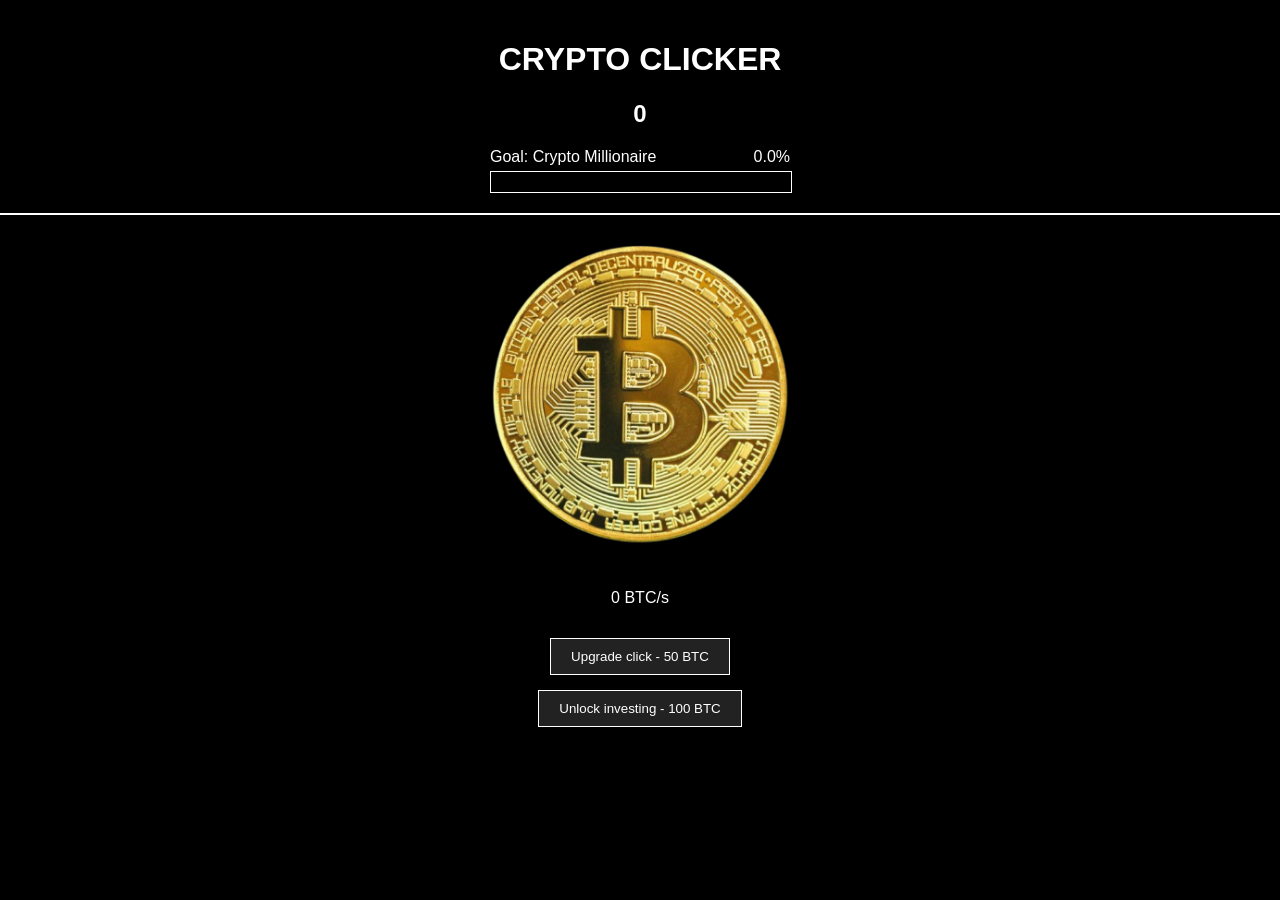
<file: index.html>
<!DOCTYPE html>
<html lang="en">
<head>
    <meta charset="UTF-8">
    <meta name="viewport" content="width=device-width, initial-scale=1.0">
    <title>CRYPTO clicker</title>
    <link rel="stylesheet" href="start.css">
    <script src="script.js" defer></script>
</head>
<body>
    <header>
        <h1>CRYPTO CLICKER</h1>
        <h2 id="amount">0</h2>
        <div id="goal_bar">
            <div class="goal-label">
                <span>Goal: Crypto Millionaire</span>
                <span id="goal-pct">0%</span>
            </div>
            <div class="goal-track">
                <div id="goal-fill"></div>
            </div>
        </div>
    </header>

    <main>
        <button id="click"><img src="bitcoin.png" width="300px" height="300px"></button>
        <p id="passive">0 BTC/s</p>
        <button id="upgrade">Upgrade click - 50 BTC</button>
        <button id="investing">Unlock investing - 100 BTC</button>
        <div id="inv-panel">
            <div class="market-header">Crypto Market <span id="multiplier-val">1.00x</span></div>
            <div class="market-row">
                <input id="bet-input" type="number" min="1" placeholder="BTC" />
                <button onclick="setMaxBet()">Max</button>
                <button id="bet-btn" onclick="placeBet()">Buy</button>
                <button onclick="collectBet()">Sell</button>
            </div>
            <div id="bet-result"></div>
            <button class="inv-btn" onclick="buyInvestment(0)"><b>Mining Rig</b><br>100 BTC<br>1 BTC/s</button>
            <button class="inv-btn" onclick="buyInvestment(1)"><b>Crypto Farm</b><br>500 BTC<br>5 BTC/s</button>
            <button class="inv-btn" onclick="buyInvestment(2)"><b>Data Center</b><br>2K BTC<br>20 BTC/s</button>
            <button class="inv-btn" onclick="buyInvestment(3)"><b>Hedge Fund</b><br>8K BTC<br>80 BTC/s</button>
            
        </div>
        <button id="shop-btn">Open Shop - 2K BTC</button>
        <div id="shop-panel">
            <h3>Shop</h3>
            <div id="shop-offer"></div>
            <button id="shop-buy">BUY</button>
        </div>
        <div id="win-screen">
            <h1>You're a Crypto Millionaire!</h1>
            <button id="restart-btn">Play Again</button>
        </div>
    </main>
</body>
</html>
</file>
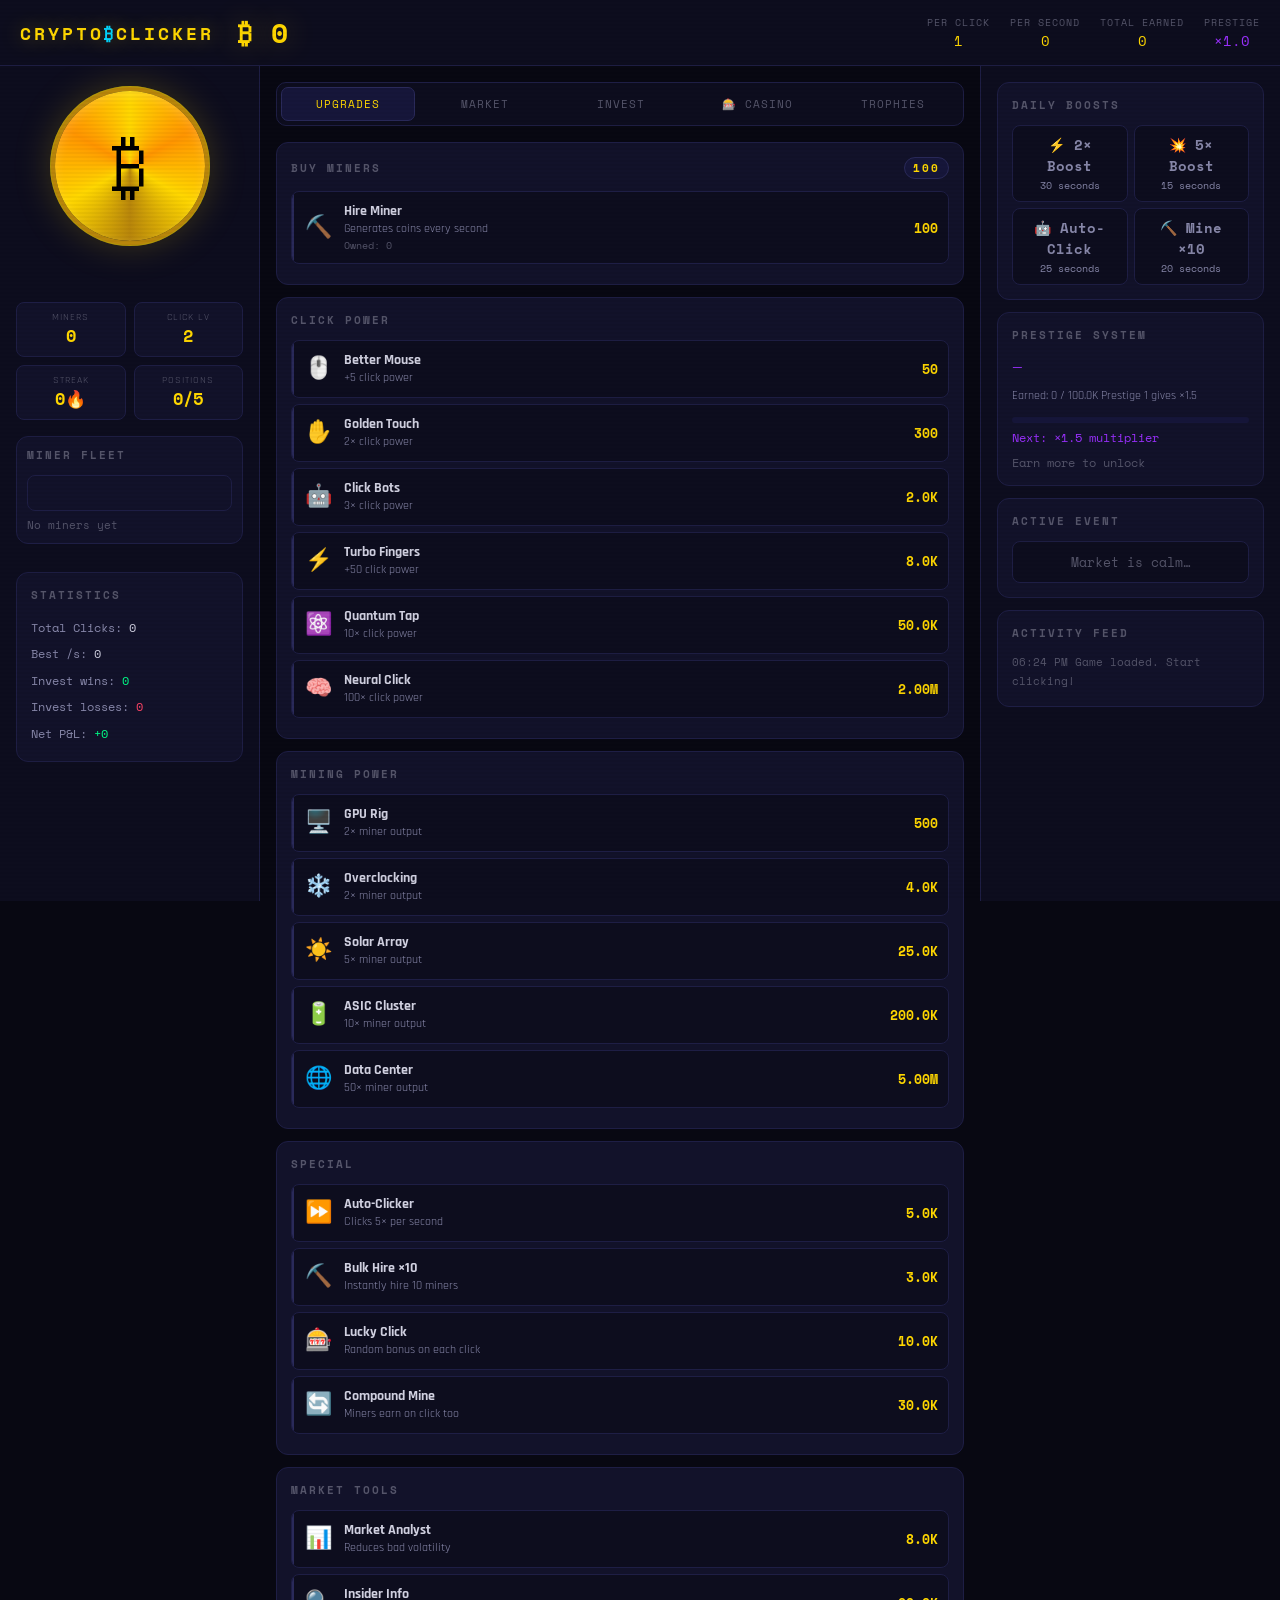
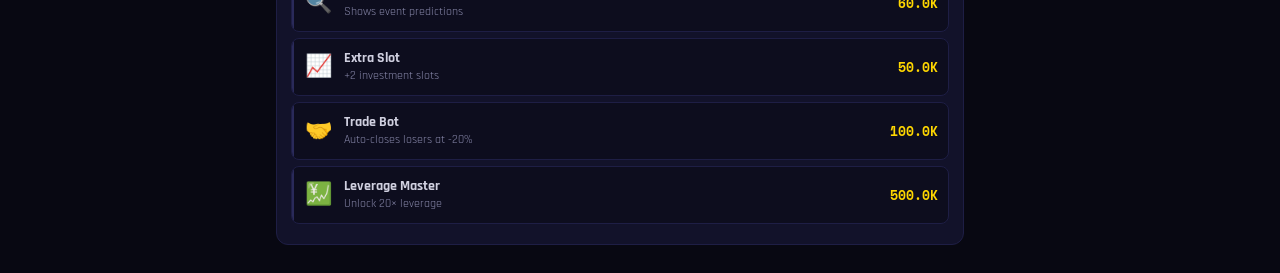
<file: Ai_piemers_crypto_clicker_prototype_not_real_version_dont_evaluate_pls.html>
<!DOCTYPE html>
<html lang="en">
<head>
<meta charset="UTF-8">
<meta name="viewport" content="width=device-width, initial-scale=1.0">
<title>Crypto Clicker</title>
<style>
@import url('https://fonts.googleapis.com/css2?family=Space+Mono:wght@400;700&family=Rajdhani:wght@400;500;600;700&display=swap');

:root {
  --bg: #080812;
  --bg2: #0d0d1e;
  --bg3: #12122a;
  --bg4: #16163a;
  --border: #1e1e45;
  --border2: #2a2a5a;
  --gold: #ffd700;
  --gold2: #b8860b;
  --text: #d0d0e0;
  --text2: #8888aa;
  --text3: #55556a;
  --green: #00ff88;
  --green2: #00aa55;
  --red: #ff4466;
  --red2: #aa2233;
  --purple: #9b30ff;
  --purple2: #6a1db0;
  --cyan: #00d4ff;
  --orange: #ff8800;
}

* { box-sizing: border-box; margin: 0; padding: 0; }

body {
  background: var(--bg);
  color: var(--text);
  font-family: 'Rajdhani', sans-serif;
  font-size: 15px;
  min-height: 100vh;
  overflow-x: hidden;
}

/* Scanline overlay */
body::before {
  content: '';
  position: fixed;
  inset: 0;
  background: repeating-linear-gradient(0deg, transparent, transparent 2px, rgba(0,0,0,0.03) 2px, rgba(0,0,0,0.03) 4px);
  pointer-events: none;
  z-index: 9999;
}

::-webkit-scrollbar { width: 4px; }
::-webkit-scrollbar-track { background: var(--bg); }
::-webkit-scrollbar-thumb { background: var(--border2); border-radius: 4px; }

/* ===== HEADER ===== */
header {
  background: var(--bg2);
  border-bottom: 1px solid var(--border);
  padding: 12px 20px;
  position: sticky;
  top: 0;
  z-index: 100;
  display: flex;
  align-items: center;
  gap: 24px;
  flex-wrap: wrap;
}

.logo {
  font-family: 'Space Mono', monospace;
  font-size: 18px;
  font-weight: 700;
  color: var(--gold);
  letter-spacing: 3px;
  text-shadow: 0 0 20px rgba(255,215,0,0.4);
  white-space: nowrap;
}

.logo span { color: var(--cyan); }

#money-display {
  font-family: 'Space Mono', monospace;
  font-size: 28px;
  font-weight: 700;
  color: var(--gold);
  text-shadow: 0 0 30px rgba(255,215,0,0.3);
  letter-spacing: 1px;
}

.header-stats {
  display: flex;
  gap: 20px;
  flex-wrap: wrap;
  font-size: 13px;
  color: var(--text2);
  font-family: 'Space Mono', monospace;
  margin-left: auto;
}

.header-stat { display: flex; flex-direction: column; align-items: center; }
.header-stat-label { font-size: 10px; color: var(--text3); letter-spacing: 1px; text-transform: uppercase; }
.header-stat-val { color: var(--gold); font-size: 14px; }

/* ===== EVENT BANNER ===== */
#event-banner {
  display: none;
  padding: 10px 20px;
  text-align: center;
  font-family: 'Space Mono', monospace;
  font-size: 13px;
  font-weight: 700;
  letter-spacing: 1px;
  animation: blink 0.8s infinite;
  border-bottom: 1px solid;
  position: sticky;
  top: 65px;
  z-index: 99;
}
@keyframes blink { 0%,100%{opacity:1} 50%{opacity:0.7} }

/* ===== MAIN LAYOUT ===== */
main {
  display: grid;
  grid-template-columns: 260px 1fr 300px;
  min-height: calc(100vh - 65px);
}

@media (max-width: 900px) {
  main { grid-template-columns: 1fr; }
}

/* ===== LEFT PANEL ===== */
#left-panel {
  background: var(--bg2);
  border-right: 1px solid var(--border);
  padding: 20px 16px;
  display: flex;
  flex-direction: column;
  align-items: center;
  gap: 16px;
  position: sticky;
  top: 65px;
  max-height: calc(100vh - 65px);
  overflow-y: auto;
}

/* ===== COIN ===== */
#coin-wrap {
  position: relative;
  display: flex;
  align-items: center;
  justify-content: center;
  width: 160px;
  height: 160px;
}

#coin-btn {
  background: none;
  border: none;
  cursor: pointer;
  padding: 0;
  width: 150px;
  height: 150px;
  border-radius: 50%;
  position: relative;
  z-index: 2;
  transition: transform 0.08s;
}

#coin-btn:active { transform: scale(0.92); }

#coin-face {
  width: 150px;
  height: 150px;
  border-radius: 50%;
  background: conic-gradient(from 0deg, #ffd700, #ff9500, #ffd700, #b8860b, #ffd700, #ff9500, #ffd700);
  display: flex;
  align-items: center;
  justify-content: center;
  font-size: 72px;
  box-shadow: 0 0 0 4px #b8860b, 0 0 40px rgba(255,215,0,0.25), inset 0 4px 12px rgba(255,255,255,0.15);
  animation: coinSpin 0s linear paused;
  user-select: none;
  transition: box-shadow 0.2s;
}

#coin-btn:hover #coin-face {
  box-shadow: 0 0 0 4px #ffd700, 0 0 60px rgba(255,215,0,0.4), inset 0 4px 12px rgba(255,255,255,0.2);
}

/* Pulse ring */
.coin-ring {
  position: absolute;
  inset: 0;
  border-radius: 50%;
  border: 2px solid rgba(255,215,0,0.3);
  animation: ringPulse 2s infinite;
  pointer-events: none;
}
.coin-ring:nth-child(2) { animation-delay: 0.5s; }
.coin-ring:nth-child(3) { animation-delay: 1s; }

@keyframes ringPulse {
  0% { transform: scale(1); opacity: 0.6; }
  100% { transform: scale(1.6); opacity: 0; }
}

/* ===== BOOST DISPLAY ===== */
#boost-display {
  display: none;
  background: rgba(0,255,136,0.1);
  border: 1px solid var(--green2);
  border-radius: 8px;
  padding: 8px 12px;
  text-align: center;
  font-family: 'Space Mono', monospace;
  font-size: 12px;
  color: var(--green);
  width: 100%;
}

/* ===== MESSAGE ===== */
#msg {
  min-height: 24px;
  text-align: center;
  font-size: 13px;
  font-family: 'Space Mono', monospace;
  transition: opacity 0.3s;
  width: 100%;
}

/* ===== MINI STATS GRID ===== */
.stat-grid {
  display: grid;
  grid-template-columns: 1fr 1fr;
  gap: 8px;
  width: 100%;
}

.stat-box {
  background: var(--bg3);
  border: 1px solid var(--border);
  border-radius: 8px;
  padding: 8px;
  text-align: center;
}
.stat-box-label { font-size: 10px; color: var(--text3); text-transform: uppercase; letter-spacing: 1px; }
.stat-box-val { font-size: 17px; font-weight: 700; color: var(--gold); font-family: 'Space Mono', monospace; }

/* ===== MINER DOTS ===== */
#miner-visual {
  display: flex;
  flex-wrap: wrap;
  gap: 3px;
  width: 100%;
  padding: 8px;
  background: var(--bg3);
  border: 1px solid var(--border);
  border-radius: 8px;
  min-height: 36px;
}

.mdot {
  width: 10px; height: 10px;
  border-radius: 2px;
  background: var(--gold);
  opacity: 0.7;
  animation: minerBlink 2s infinite;
}

.mdot:nth-child(odd) { animation-delay: 0.5s; }

@keyframes minerBlink {
  0%,100% { opacity: 0.7; }
  50% { opacity: 0.4; }
}

/* ===== SECTION PANELS ===== */
.panel {
  background: var(--bg3);
  border: 1px solid var(--border);
  border-radius: 12px;
  padding: 14px;
  margin-bottom: 12px;
}

.panel-title {
  font-family: 'Space Mono', monospace;
  font-size: 11px;
  font-weight: 700;
  letter-spacing: 2px;
  text-transform: uppercase;
  color: var(--text3);
  margin-bottom: 12px;
  display: flex;
  align-items: center;
  justify-content: space-between;
}

.panel-badge {
  background: var(--bg4);
  color: var(--gold);
  font-size: 11px;
  padding: 2px 8px;
  border-radius: 20px;
  border: 1px solid var(--border2);
}

/* ===== CENTER PANEL ===== */
#center-panel {
  padding: 16px;
  overflow-y: auto;
}

/* ===== TABS ===== */
.tabs {
  display: flex;
  gap: 4px;
  margin-bottom: 16px;
  background: var(--bg2);
  padding: 4px;
  border-radius: 10px;
  border: 1px solid var(--border);
}

.tab {
  flex: 1;
  padding: 8px 4px;
  background: none;
  border: none;
  color: var(--text3);
  cursor: pointer;
  font-family: 'Space Mono', monospace;
  font-size: 11px;
  letter-spacing: 1px;
  border-radius: 7px;
  transition: all 0.15s;
  text-transform: uppercase;
}

.tab.active {
  background: var(--bg4);
  color: var(--gold);
  border: 1px solid var(--border2);
}

.tab-content { display: none; }
.tab-content.active { display: block; }

/* ===== UPGRADE ITEMS ===== */
.upg-item {
  display: flex;
  align-items: center;
  gap: 10px;
  padding: 10px;
  background: var(--bg2);
  border: 1px solid var(--border);
  border-radius: 8px;
  margin-bottom: 6px;
  cursor: pointer;
  transition: all 0.15s;
  position: relative;
  overflow: hidden;
}

.upg-item::before {
  content: '';
  position: absolute;
  left: 0; top: 0; bottom: 0;
  width: 2px;
  background: var(--border2);
  transition: background 0.15s;
}

.upg-item:hover { border-color: var(--border2); background: var(--bg3); }
.upg-item.affordable::before { background: var(--green); }
.upg-item.affordable { border-color: rgba(0,255,136,0.2); }
.upg-item.affordable:hover { border-color: rgba(0,255,136,0.5); background: rgba(0,255,136,0.04); }
.upg-item.maxed { opacity: 0.4; cursor: not-allowed; }
.upg-item.maxed::before { background: var(--text3); }

.upg-icon { font-size: 22px; width: 32px; text-align: center; flex-shrink: 0; }
.upg-info { flex: 1; min-width: 0; }
.upg-name { font-size: 14px; font-weight: 700; color: var(--text); }
.upg-desc { font-size: 12px; color: var(--text2); margin-top: 1px; }
.upg-lvl { font-size: 10px; color: var(--text3); margin-top: 2px; font-family: 'Space Mono', monospace; }
.upg-cost { font-family: 'Space Mono', monospace; font-size: 13px; color: var(--gold); font-weight: 700; white-space: nowrap; }
.upg-cost.maxed-label { color: var(--green); font-size: 16px; }

/* ===== MARKET CHART ===== */
#chart-wrap {
  background: var(--bg2);
  border-radius: 8px;
  overflow: hidden;
  height: 100px;
  margin: 10px 0;
  border: 1px solid var(--border);
  position: relative;
}

#market-canvas { display: block; width: 100%; height: 100%; }

.price-row {
  display: flex;
  align-items: flex-end;
  justify-content: space-between;
  margin-bottom: 8px;
}

.price-big {
  font-family: 'Space Mono', monospace;
  font-size: 24px;
  font-weight: 700;
  color: var(--text);
}

.price-pct {
  font-family: 'Space Mono', monospace;
  font-size: 13px;
  font-weight: 700;
  padding: 4px 10px;
  border-radius: 6px;
}

.price-pct.up { background: rgba(0,255,136,0.12); color: var(--green); }
.price-pct.dn { background: rgba(255,68,102,0.12); color: var(--red); }

/* ===== INVESTMENTS ===== */
.invest-card {
  background: var(--bg2);
  border: 1px solid var(--border);
  border-radius: 10px;
  padding: 12px;
  margin-bottom: 8px;
  position: relative;
}

.invest-card-header {
  display: flex;
  justify-content: space-between;
  align-items: center;
  margin-bottom: 8px;
}

.invest-card-id {
  font-family: 'Space Mono', monospace;
  font-size: 11px;
  color: var(--text3);
  letter-spacing: 1px;
}

.invest-card-pnl {
  font-family: 'Space Mono', monospace;
  font-size: 14px;
  font-weight: 700;
}

.invest-card-pnl.pos { color: var(--green); }
.invest-card-pnl.neg { color: var(--red); }

.invest-card-detail {
  display: grid;
  grid-template-columns: 1fr 1fr 1fr;
  gap: 6px;
  font-size: 12px;
  color: var(--text2);
  margin-bottom: 10px;
}

.invest-detail-item { display: flex; flex-direction: column; }
.invest-detail-label { font-size: 10px; color: var(--text3); text-transform: uppercase; letter-spacing: 0.5px; }
.invest-detail-val { font-family: 'Space Mono', monospace; font-size: 13px; color: var(--text); }

.invest-bar-wrap { height: 4px; background: var(--bg4); border-radius: 4px; overflow: hidden; margin-bottom: 10px; }
.invest-bar { height: 100%; border-radius: 4px; transition: width 1s; }

/* ===== BUTTONS ===== */
.btn {
  background: var(--bg4);
  color: var(--text);
  border: 1px solid var(--border2);
  padding: 8px 14px;
  border-radius: 8px;
  cursor: pointer;
  font-family: 'Rajdhani', sans-serif;
  font-size: 14px;
  font-weight: 600;
  transition: all 0.15s;
  letter-spacing: 0.5px;
}

.btn:hover { background: var(--border); border-color: var(--text3); }
.btn:active { transform: scale(0.97); }
.btn.green { background: rgba(0,255,136,0.1); border-color: var(--green2); color: var(--green); }
.btn.green:hover { background: rgba(0,255,136,0.18); }
.btn.red { background: rgba(255,68,102,0.1); border-color: var(--red2); color: var(--red); }
.btn.red:hover { background: rgba(255,68,102,0.18); }
.btn.gold { background: rgba(255,215,0,0.1); border-color: var(--gold2); color: var(--gold); }
.btn.gold:hover { background: rgba(255,215,0,0.18); }
.btn.purple { background: rgba(155,48,255,0.1); border-color: var(--purple2); color: var(--purple); }
.btn.purple:hover { background: rgba(155,48,255,0.18); }
.btn.full { width: 100%; }
.btn.sm { padding: 5px 10px; font-size: 12px; }

/* ===== INPUTS ===== */
input[type=number], input[type=range], select {
  width: 100%;
  background: var(--bg2);
  border: 1px solid var(--border2);
  color: var(--text);
  padding: 8px 10px;
  border-radius: 8px;
  font-family: 'Space Mono', monospace;
  font-size: 13px;
  margin-top: 6px;
  outline: none;
  transition: border-color 0.15s;
}
input[type=number]:focus, select:focus { border-color: var(--gold); }
input[type=range] { padding: 4px 0; border: none; accent-color: var(--gold); }

/* ===== RIGHT PANEL ===== */
#right-panel {
  background: var(--bg2);
  border-left: 1px solid var(--border);
  padding: 16px;
  overflow-y: auto;
  max-height: calc(100vh - 65px);
  position: sticky;
  top: 65px;
}

/* ===== BOOSTS ===== */
.boost-grid {
  display: grid;
  grid-template-columns: 1fr 1fr;
  gap: 6px;
}

.boost-chip {
  background: var(--bg2);
  border: 1px solid var(--border);
  border-radius: 8px;
  padding: 8px;
  cursor: pointer;
  text-align: center;
  font-size: 12px;
  font-family: 'Space Mono', monospace;
  color: var(--text2);
  transition: all 0.15s;
  line-height: 1.5;
}

.boost-chip:hover { border-color: var(--gold2); color: var(--gold); }
.boost-chip.used { opacity: 0.3; cursor: not-allowed; }
.boost-chip.active-boost { border-color: var(--green); color: var(--green); background: rgba(0,255,136,0.08); animation: boostPulse 1s infinite; }

@keyframes boostPulse { 0%,100%{opacity:1} 50%{opacity:0.7} }

/* ===== ACHIEVEMENTS ===== */
.ach-grid { display: flex; flex-wrap: wrap; gap: 6px; }

.ach-badge {
  padding: 5px 10px;
  border-radius: 20px;
  font-size: 12px;
  font-weight: 600;
  border: 1px solid;
  cursor: default;
  transition: all 0.2s;
  font-family: 'Space Mono', monospace;
}

.ach-badge.locked {
  background: var(--bg2);
  border-color: var(--border);
  color: var(--text3);
  filter: grayscale(1);
}

.ach-badge.unlocked {
  background: rgba(0,255,136,0.1);
  border-color: var(--green2);
  color: var(--green);
  box-shadow: 0 0 12px rgba(0,255,136,0.15);
}

/* ===== PRESTIGE ===== */
.prestige-glow {
  animation: pglow 1.5s infinite;
}

@keyframes pglow {
  0%,100% { box-shadow: 0 0 10px rgba(155,48,255,0.4); }
  50% { box-shadow: 0 0 30px rgba(155,48,255,0.8); }
}

/* ===== EVENTS LOG ===== */
#events-log {
  font-size: 12px;
  font-family: 'Space Mono', monospace;
  color: var(--text3);
  line-height: 2;
  max-height: 150px;
  overflow-y: auto;
}

#events-log div { border-bottom: 1px solid var(--border); padding: 2px 0; }
#events-log div:last-child { border: none; }

/* ===== FLOATING TEXT ===== */
.float-text {
  position: fixed;
  pointer-events: none;
  font-family: 'Space Mono', monospace;
  font-size: 16px;
  font-weight: 700;
  color: var(--gold);
  text-shadow: 0 0 10px rgba(255,215,0,0.5);
  animation: floatUp 1.2s ease-out forwards;
  z-index: 10000;
}

@keyframes floatUp {
  0% { opacity: 1; transform: translateY(0) scale(1); }
  50% { opacity: 1; transform: translateY(-40px) scale(1.1); }
  100% { opacity: 0; transform: translateY(-90px) scale(0.8); }
}

/* ===== INVEST FORM ===== */
.invest-form-row {
  display: grid;
  grid-template-columns: 1fr 1fr;
  gap: 8px;
  margin-top: 8px;
}

.range-row {
  display: flex;
  align-items: center;
  gap: 8px;
  margin-top: 6px;
}

.range-val {
  font-family: 'Space Mono', monospace;
  font-size: 12px;
  color: var(--gold);
  white-space: nowrap;
  min-width: 70px;
  text-align: right;
}

/* ===== PROGRESS BAR ===== */
.prog-wrap { height: 6px; background: var(--bg4); border-radius: 4px; overflow: hidden; margin: 6px 0; }
.prog-bar { height: 100%; border-radius: 4px; background: linear-gradient(90deg, var(--gold2), var(--gold)); transition: width 0.5s; }

/* ===== HACK EVENT BOX ===== */
#hack-box {
  border-radius: 8px;
  padding: 10px;
  font-size: 13px;
  border: 1px solid var(--border);
  background: var(--bg2);
  text-align: center;
  color: var(--text3);
  font-family: 'Space Mono', monospace;
}

/* ===== PRESTIGE SCREEN ===== */
#prestige-req-text { font-size: 12px; color: var(--text2); line-height: 1.8; margin-bottom: 10px; }
.prestige-stars { color: var(--purple); font-size: 20px; margin: 4px 0; }

/* ===== NOTIFICATION TOAST ===== */
#toast {
  position: fixed;
  bottom: 20px;
  right: 20px;
  background: var(--bg3);
  border: 1px solid var(--border2);
  border-radius: 10px;
  padding: 12px 18px;
  font-family: 'Space Mono', monospace;
  font-size: 13px;
  color: var(--gold);
  z-index: 9000;
  transform: translateY(80px);
  opacity: 0;
  transition: all 0.3s;
  max-width: 280px;
}
#toast.show { transform: translateY(0); opacity: 1; }

/* ===== CASINO TAB ===== */
.casino-section { margin-bottom: 16px; }

.casino-game {
  background: var(--bg2);
  border: 1px solid var(--border);
  border-radius: 12px;
  padding: 16px;
  margin-bottom: 12px;
  position: relative;
  overflow: hidden;
}

.casino-game::before {
  content: '';
  position: absolute;
  top: 0; left: 0; right: 0;
  height: 2px;
  background: linear-gradient(90deg, transparent, var(--gold), transparent);
  opacity: 0;
  transition: opacity 0.3s;
}

.casino-game:hover::before { opacity: 1; }

.casino-title {
  font-family: 'Space Mono', monospace;
  font-size: 13px;
  font-weight: 700;
  color: var(--gold);
  letter-spacing: 2px;
  text-transform: uppercase;
  margin-bottom: 12px;
  display: flex;
  align-items: center;
  gap: 8px;
}

.casino-title .odds-badge {
  font-size: 10px;
  background: var(--bg4);
  border: 1px solid var(--border2);
  color: var(--text3);
  padding: 2px 8px;
  border-radius: 20px;
  margin-left: auto;
  letter-spacing: 1px;
}

.casino-bet-row {
  display: flex;
  gap: 6px;
  margin-bottom: 10px;
  align-items: center;
}

.casino-bet-row input {
  flex: 1;
}

.bet-quick {
  display: flex;
  gap: 4px;
  flex-wrap: wrap;
  margin-bottom: 10px;
}

.bet-quick-btn {
  background: var(--bg4);
  border: 1px solid var(--border2);
  color: var(--text2);
  padding: 3px 9px;
  border-radius: 6px;
  cursor: pointer;
  font-family: 'Space Mono', monospace;
  font-size: 11px;
  transition: all 0.15s;
}

.bet-quick-btn:hover { border-color: var(--gold2); color: var(--gold); }

.casino-result {
  min-height: 28px;
  text-align: center;
  font-family: 'Space Mono', monospace;
  font-size: 14px;
  font-weight: 700;
  padding: 6px;
  border-radius: 8px;
  margin-top: 10px;
  transition: all 0.3s;
}

.casino-result.win { background: rgba(0,255,136,0.12); color: var(--green); border: 1px solid var(--green2); }
.casino-result.lose { background: rgba(255,68,102,0.12); color: var(--red); border: 1px solid var(--red2); }
.casino-result.neutral { background: var(--bg3); color: var(--text3); border: 1px solid var(--border); }

/* Coin Flip */
.coin-flip-area {
  display: flex;
  justify-content: center;
  gap: 12px;
  margin: 10px 0;
}

.cf-choice {
  flex: 1;
  padding: 12px;
  border-radius: 10px;
  border: 2px solid var(--border);
  cursor: pointer;
  text-align: center;
  font-size: 28px;
  transition: all 0.15s;
  background: var(--bg3);
}

.cf-choice:hover { border-color: var(--gold2); background: var(--bg4); transform: scale(1.05); }
.cf-choice.selected { border-color: var(--gold); background: rgba(255,215,0,0.08); box-shadow: 0 0 15px rgba(255,215,0,0.2); }
.cf-choice.winner { border-color: var(--green); background: rgba(0,255,136,0.12); }
.cf-choice.loser { border-color: var(--red); opacity: 0.4; }

.coin-flip-coin {
  font-size: 52px;
  text-align: center;
  margin: 8px 0;
  line-height: 1;
  display: block;
  min-height: 64px;
}

@keyframes coinFlipAnim {
  0%   { transform: rotateY(0deg) scale(1); }
  25%  { transform: rotateY(90deg) scale(0.8); }
  50%  { transform: rotateY(180deg) scale(1); }
  75%  { transform: rotateY(270deg) scale(0.8); }
  100% { transform: rotateY(360deg) scale(1); }
}

.flipping { animation: coinFlipAnim 0.4s ease-in-out 4; }

/* Dice */
.dice-display {
  display: flex;
  justify-content: center;
  gap: 16px;
  margin: 10px 0;
  font-size: 40px;
}

@keyframes diceShake {
  0%,100% { transform: rotate(0deg) scale(1); }
  25% { transform: rotate(-15deg) scale(1.1); }
  75% { transform: rotate(15deg) scale(1.1); }
}

.dice-rolling { animation: diceShake 0.15s ease-in-out 8; }

.dice-choose-row {
  display: flex;
  gap: 6px;
  justify-content: center;
  flex-wrap: wrap;
  margin-bottom: 10px;
}

.dice-target-btn {
  background: var(--bg4);
  border: 1px solid var(--border2);
  color: var(--text2);
  padding: 5px 12px;
  border-radius: 8px;
  cursor: pointer;
  font-family: 'Space Mono', monospace;
  font-size: 12px;
  transition: all 0.15s;
}

.dice-target-btn:hover { border-color: var(--gold2); color: var(--gold); }
.dice-target-btn.active { border-color: var(--gold); color: var(--gold); background: rgba(255,215,0,0.1); }

/* Slots */
.slot-machine {
  display: flex;
  justify-content: center;
  gap: 6px;
  margin: 10px 0;
}

.slot-reel {
  width: 64px;
  height: 64px;
  background: var(--bg);
  border: 2px solid var(--border2);
  border-radius: 10px;
  display: flex;
  align-items: center;
  justify-content: center;
  font-size: 36px;
  overflow: hidden;
  position: relative;
}

@keyframes slotSpin {
  0% { transform: translateY(0); }
  100% { transform: translateY(-200%); }
}

.slot-reel.spinning { animation: slotSpin 0.1s linear infinite; }
.slot-reel.landing { animation: none; transition: transform 0.15s ease-out; }

.slot-reel.jackpot {
  border-color: var(--gold);
  box-shadow: 0 0 20px rgba(255,215,0,0.4);
  animation: jackpotGlow 0.5s infinite;
}

@keyframes jackpotGlow {
  0%,100% { box-shadow: 0 0 15px rgba(255,215,0,0.4); }
  50% { box-shadow: 0 0 35px rgba(255,215,0,0.9); }
}

.slot-payline {
  font-size: 11px;
  color: var(--text3);
  font-family: 'Space Mono', monospace;
  text-align: center;
  margin-top: 6px;
  line-height: 1.8;
}

/* Roulette */
.roulette-wheel {
  width: 120px;
  height: 120px;
  border-radius: 50%;
  margin: 0 auto 12px;
  background: conic-gradient(
    #c00 0deg 9.72deg, #1a1a1a 9.72deg 19.44deg, #c00 19.44deg 29.16deg,
    #1a1a1a 29.16deg 38.88deg, #c00 38.88deg 48.6deg, #1a1a1a 48.6deg 58.32deg,
    #c00 58.32deg 68.04deg, #1a1a1a 68.04deg 77.76deg, #c00 77.76deg 87.48deg,
    #1a1a1a 87.48deg 97.2deg, #c00 97.2deg 106.92deg, #1a1a1a 106.92deg 116.64deg,
    #c00 116.64deg 126.36deg, #1a1a1a 126.36deg 136.08deg, #c00 136.08deg 145.8deg,
    #1a1a1a 145.8deg 155.52deg, #c00 155.52deg 165.24deg, #1a1a1a 165.24deg 174.96deg,
    #007700 174.96deg 184.68deg,
    #c00 184.68deg 194.4deg, #1a1a1a 194.4deg 204.12deg, #c00 204.12deg 213.84deg,
    #1a1a1a 213.84deg 223.56deg, #c00 223.56deg 233.28deg, #1a1a1a 233.28deg 243deg,
    #c00 243deg 252.72deg, #1a1a1a 252.72deg 262.44deg, #c00 262.44deg 272.16deg,
    #1a1a1a 272.16deg 281.88deg, #c00 281.88deg 291.6deg, #1a1a1a 291.6deg 301.32deg,
    #c00 301.32deg 311.04deg, #1a1a1a 311.04deg 320.76deg, #c00 320.76deg 330.48deg,
    #1a1a1a 330.48deg 340.2deg, #c00 340.2deg 349.92deg, #1a1a1a 349.92deg 360deg
  );
  border: 4px solid var(--gold2);
  box-shadow: 0 0 20px rgba(0,0,0,0.5), inset 0 0 10px rgba(0,0,0,0.5);
  position: relative;
  display: flex;
  align-items: center;
  justify-content: center;
  transition: transform 2s cubic-bezier(0.17, 0.67, 0.35, 0.98);
}

.roulette-ball {
  position: absolute;
  width: 14px;
  height: 14px;
  background: white;
  border-radius: 50%;
  top: 8px;
  left: 50%;
  transform: translateX(-50%);
  box-shadow: 0 0 6px rgba(255,255,255,0.8);
}

.roulette-center {
  width: 30px;
  height: 30px;
  background: var(--bg);
  border-radius: 50%;
  border: 2px solid var(--gold2);
  z-index: 2;
}

.roulette-bets {
  display: grid;
  grid-template-columns: 1fr 1fr 1fr;
  gap: 6px;
  margin-bottom: 10px;
}

.roulette-bet-btn {
  padding: 8px 4px;
  border-radius: 8px;
  border: 2px solid var(--border);
  cursor: pointer;
  font-family: 'Space Mono', monospace;
  font-size: 11px;
  text-align: center;
  transition: all 0.15s;
  background: var(--bg3);
  color: var(--text2);
}

.roulette-bet-btn:hover { border-color: var(--border2); color: var(--text); }
.roulette-bet-btn.selected { border-color: var(--gold); background: rgba(255,215,0,0.1); color: var(--gold); }
.roulette-bet-btn.red-btn { border-color: #c00; }
.roulette-bet-btn.red-btn.selected { background: rgba(200,0,0,0.15); color: #ff6666; border-color: #ff4466; }
.roulette-bet-btn.green-btn { border-color: #007700; }
.roulette-bet-btn.green-btn.selected { background: rgba(0,150,0,0.15); color: var(--green); border-color: var(--green2); }
.roulette-bet-btn.black-btn { border-color: var(--border2); }
.roulette-bet-btn.black-btn.selected { background: rgba(150,150,150,0.1); color: var(--text); border-color: var(--text2); }

/* Crash Game */
.crash-chart-wrap {
  background: var(--bg);
  border: 1px solid var(--border);
  border-radius: 8px;
  height: 120px;
  position: relative;
  overflow: hidden;
  margin: 10px 0;
}

#crash-canvas { display: block; width: 100%; height: 100%; }

.crash-multiplier {
  position: absolute;
  top: 50%;
  left: 50%;
  transform: translate(-50%, -50%);
  font-family: 'Space Mono', monospace;
  font-size: 32px;
  font-weight: 700;
  color: var(--green);
  text-shadow: 0 0 20px rgba(0,255,136,0.5);
  pointer-events: none;
  transition: color 0.2s;
}

.crash-multiplier.danger { color: var(--orange); text-shadow: 0 0 20px rgba(255,136,0,0.5); }
.crash-multiplier.crashed { color: var(--red); text-shadow: 0 0 20px rgba(255,68,102,0.5); }

.crash-controls {
  display: grid;
  grid-template-columns: 1fr 1fr;
  gap: 8px;
  margin-top: 8px;
}

.crash-history {
  display: flex;
  gap: 4px;
  flex-wrap: wrap;
  margin-top: 8px;
}

.crash-hist-chip {
  font-family: 'Space Mono', monospace;
  font-size: 11px;
  padding: 2px 8px;
  border-radius: 12px;
  font-weight: 700;
}

.crash-hist-chip.low { background: rgba(255,68,102,0.15); color: var(--red); }
.crash-hist-chip.med { background: rgba(255,136,0,0.15); color: var(--orange); }
.crash-hist-chip.high { background: rgba(0,255,136,0.15); color: var(--green); }

/* Casino stats bar */
.casino-stats-bar {
  display: grid;
  grid-template-columns: repeat(3, 1fr);
  gap: 8px;
  margin-bottom: 14px;
}

.casino-stat {
  background: var(--bg3);
  border: 1px solid var(--border);
  border-radius: 8px;
  padding: 8px;
  text-align: center;
}

.casino-stat-label { font-size: 10px; color: var(--text3); text-transform: uppercase; letter-spacing: 1px; }
.casino-stat-val { font-size: 16px; font-weight: 700; font-family: 'Space Mono', monospace; color: var(--gold); }
</style>
</head>
<body>

<!-- HEADER -->
<header>
  <div class="logo">CRYPTO<span>₿</span>CLICKER</div>
  <div id="money-display">₿ 0</div>
  <div class="header-stats">
    <div class="header-stat">
      <div class="header-stat-label">Per Click</div>
      <div class="header-stat-val" id="hdr-click">1</div>
    </div>
    <div class="header-stat">
      <div class="header-stat-label">Per Second</div>
      <div class="header-stat-val" id="hdr-ps">0</div>
    </div>
    <div class="header-stat">
      <div class="header-stat-label">Total Earned</div>
      <div class="header-stat-val" id="hdr-total">0</div>
    </div>
    <div class="header-stat">
      <div class="header-stat-label">Prestige</div>
      <div class="header-stat-val" id="hdr-prestige" style="color:var(--purple)">×1.0</div>
    </div>
  </div>
</header>

<!-- EVENT BANNER -->
<div id="event-banner"></div>

<main>
<!-- ===== LEFT PANEL ===== -->
<div id="left-panel">

  <!-- Coin -->
  <div id="coin-wrap">
    <div class="coin-ring"></div>
    <div class="coin-ring"></div>
    <div class="coin-ring"></div>
    <button id="coin-btn">
      <div id="coin-face">₿</div>
    </button>
  </div>

  <div id="msg"></div>
  <div id="boost-display"></div>

  <!-- Mini stats -->
  <div class="stat-grid">
    <div class="stat-box">
      <div class="stat-box-label">Miners</div>
      <div class="stat-box-val" id="st-miners">0</div>
    </div>
    <div class="stat-box">
      <div class="stat-box-label">Click Lv</div>
      <div class="stat-box-val" id="st-clvl">1</div>
    </div>
    <div class="stat-box">
      <div class="stat-box-label">Streak</div>
      <div class="stat-box-val" id="st-streak">0🔥</div>
    </div>
    <div class="stat-box">
      <div class="stat-box-label">Positions</div>
      <div class="stat-box-val" id="st-positions">0/5</div>
    </div>
  </div>

  <!-- Miner visual -->
  <div class="panel" style="width:100%; padding:10px;">
    <div class="panel-title">Miner Fleet</div>
    <div id="miner-visual"></div>
    <div style="font-size:11px;color:var(--text3);margin-top:6px;font-family:'Space Mono',monospace" id="miner-rate"></div>
  </div>

  <!-- Stats -->
  <div class="panel" style="width:100%">
    <div class="panel-title">Statistics</div>
    <div style="font-size:12px;color:var(--text2);line-height:2.2;font-family:'Space Mono',monospace">
      Total Clicks: <span style="color:var(--text)" id="st-tclicks">0</span><br>
      Best /s: <span style="color:var(--text)" id="st-bestps">0</span><br>
      Invest wins: <span style="color:var(--green)" id="st-wins">0</span><br>
      Invest losses: <span style="color:var(--red)" id="st-losses">0</span><br>
      Net P&L: <span id="st-pnl">0</span>
    </div>
  </div>

</div>

<!-- ===== CENTER PANEL ===== -->
<div id="center-panel">

  <div class="tabs">
    <button class="tab active" onclick="switchTab('upgrades')">Upgrades</button>
    <button class="tab" onclick="switchTab('market')">Market</button>
    <button class="tab" onclick="switchTab('invest')">Invest</button>
    <button class="tab" onclick="switchTab('casino')">🎰 Casino</button>
    <button class="tab" onclick="switchTab('achieve')">Trophies</button>
  </div>

  <!-- UPGRADES TAB -->
  <div id="tab-upgrades" class="tab-content active">
    <div class="panel">
      <div class="panel-title">Buy Miners <span class="panel-badge" id="miner-cost-badge">100</span></div>
      <div id="miner-buy-item" class="upg-item">
        <div class="upg-icon">⛏️</div>
        <div class="upg-info">
          <div class="upg-name">Hire Miner</div>
          <div class="upg-desc">Generates coins every second</div>
          <div class="upg-lvl" id="miner-owned-label">Owned: 0</div>
        </div>
        <div class="upg-cost" id="miner-cost-label">100</div>
      </div>
    </div>

    <div class="panel">
      <div class="panel-title">Click Power</div>
      <div id="click-upgrades"></div>
    </div>

    <div class="panel">
      <div class="panel-title">Mining Power</div>
      <div id="mine-upgrades"></div>
    </div>

    <div class="panel">
      <div class="panel-title">Special</div>
      <div id="special-upgrades"></div>
    </div>

    <div class="panel">
      <div class="panel-title">Market Tools</div>
      <div id="market-upgrades"></div>
    </div>
  </div>

  <!-- MARKET TAB -->
  <div id="tab-market" class="tab-content">
    <div class="panel">
      <div class="panel-title">BTC / USD Live</div>
      <div class="price-row">
        <div class="price-big" id="price-display">$100.00</div>
        <div class="price-pct up" id="price-pct">+0.00%</div>
      </div>
      <div id="chart-wrap"><canvas id="market-canvas"></canvas></div>
      <div style="display:flex;justify-content:space-between;font-size:11px;color:var(--text3);font-family:'Space Mono',monospace;margin-top:4px">
        <span>24h Low: <span id="price-low" style="color:var(--red)">—</span></span>
        <span id="market-event-label" style="color:var(--orange)"></span>
        <span>24h High: <span id="price-high" style="color:var(--green)">—</span></span>
      </div>
    </div>

    <div class="panel">
      <div class="panel-title">Market Sentiment</div>
      <div style="display:grid;grid-template-columns:1fr 1fr 1fr;gap:10px;text-align:center;font-size:13px;font-family:'Space Mono',monospace">
        <div>
          <div style="font-size:10px;color:var(--text3);text-transform:uppercase;letter-spacing:1px;margin-bottom:4px">Fear Index</div>
          <div id="fear-idx" style="font-size:22px;color:var(--red)">50</div>
        </div>
        <div>
          <div style="font-size:10px;color:var(--text3);text-transform:uppercase;letter-spacing:1px;margin-bottom:4px">Trend</div>
          <div id="trend-arrow" style="font-size:22px">→</div>
        </div>
        <div>
          <div style="font-size:10px;color:var(--text3);text-transform:uppercase;letter-spacing:1px;margin-bottom:4px">Volatility</div>
          <div id="volatility" style="font-size:22px;color:var(--orange)">MED</div>
        </div>
      </div>
    </div>

    <div class="panel">
      <div class="panel-title">Market Events Log</div>
      <div id="events-log"><div>Game started. Watching markets…</div></div>
    </div>
  </div>

  <!-- INVEST TAB -->
  <div id="tab-invest" class="tab-content">

    <div class="panel" id="invest-lock-panel" style="display:block">
      <div class="panel-title">🔒 Investing Locked</div>
      <p style="font-size:13px;color:var(--text2);margin-bottom:12px;line-height:1.7">
        Unlock the investment desk to open multiple positions simultaneously.<br>
        Buy low, sell high, and watch the market.
      </p>
      <button class="btn gold full" onclick="tryUnlockInvesting()">Unlock Investing — ₿1,000</button>
    </div>

    <div id="invest-open-panel" style="display:none">
      <div class="panel">
        <div class="panel-title">Open New Position <span class="panel-badge" id="positions-badge">0/5</span></div>
        <div style="font-size:13px;color:var(--text2);margin-bottom:10px">BTC @ <span id="open-price" style="color:var(--gold);font-family:'Space Mono',monospace">$100.00</span></div>

        <div class="range-row">
          <input type="range" id="invest-slider" min="1" max="100" value="25" step="1">
          <div class="range-val" id="invest-slider-val">25%</div>
        </div>
        <div style="font-size:12px;color:var(--text3);font-family:'Space Mono',monospace;margin-top:4px">
          Amount: <span id="invest-amount-preview" style="color:var(--gold)">—</span>
        </div>

        <div style="margin-top:8px;display:flex;align-items:center;gap:8px">
          <select id="leverage-select">
            <option value="1">1× (no leverage)</option>
            <option value="2">2× leverage</option>
            <option value="5">5× leverage</option>
            <option value="10">10× leverage (risky!)</option>
          </select>
          <div style="font-size:11px;color:var(--text3);white-space:nowrap">Leverage</div>
        </div>

        <div style="margin-top:10px;display:grid;grid-template-columns:1fr 1fr;gap:8px">
          <button class="btn green" onclick="openPosition('long')">📈 Long (Buy)</button>
          <button class="btn red" onclick="openPosition('short')">📉 Short (Sell)</button>
        </div>
      </div>

      <div class="panel">
        <div class="panel-title">Open Positions <span class="panel-badge" id="positions-count">0</span></div>
        <div id="positions-list"><div style="color:var(--text3);font-size:13px;font-family:'Space Mono',monospace">No open positions</div></div>
      </div>

      <div class="panel">
        <div class="panel-title">Closed Positions History</div>
        <div id="history-list" style="font-size:12px;font-family:'Space Mono',monospace;color:var(--text3);max-height:200px;overflow-y:auto">
          <div>No history yet</div>
        </div>
      </div>
    </div>
  </div>

  <!-- CASINO TAB -->
  <div id="tab-casino" class="tab-content">

    <!-- Casino Stats -->
    <div class="casino-stats-bar">
      <div class="casino-stat">
        <div class="casino-stat-label">Casino Wins</div>
        <div class="casino-stat-val" id="cas-wins">0</div>
      </div>
      <div class="casino-stat">
        <div class="casino-stat-label">Casino Losses</div>
        <div class="casino-stat-val" id="cas-losses" style="color:var(--red)">0</div>
      </div>
      <div class="casino-stat">
        <div class="casino-stat-label">Net P&L</div>
        <div class="casino-stat-val" id="cas-pnl">0</div>
      </div>
    </div>

    <!-- COIN FLIP -->
    <div class="casino-game">
      <div class="casino-title">🪙 Coin Flip <span class="odds-badge">2× payout</span></div>
      <div class="bet-quick">
        <button class="bet-quick-btn" onclick="setCasinoBet('coinflip',10)">10</button>
        <button class="bet-quick-btn" onclick="setCasinoBet('coinflip',100)">100</button>
        <button class="bet-quick-btn" onclick="setCasinoBet('coinflip',1000)">1K</button>
        <button class="bet-quick-btn" onclick="setCasinoBet('coinflip', Math.floor(G.amount*0.1))">10%</button>
        <button class="bet-quick-btn" onclick="setCasinoBet('coinflip', Math.floor(G.amount*0.5))">50%</button>
        <button class="bet-quick-btn" onclick="setCasinoBet('coinflip', G.amount)">MAX</button>
      </div>
      <div class="casino-bet-row">
        <input type="number" id="cf-bet" placeholder="Bet amount" min="1" value="10">
      </div>
      <div class="coin-flip-area">
        <div class="cf-choice" id="cf-heads" onclick="selectCoinSide('heads')">🟡<br><small style="font-size:11px;font-family:'Space Mono',monospace">HEADS</small></div>
        <div class="cf-choice" id="cf-tails" onclick="selectCoinSide('tails')">⚫<br><small style="font-size:11px;font-family:'Space Mono',monospace">TAILS</small></div>
      </div>
      <div class="coin-flip-coin" id="cf-coin">🪙</div>
      <button class="btn gold full" onclick="playCoinFlip()">FLIP COIN</button>
      <div class="casino-result neutral" id="cf-result">Pick heads or tails, place your bet!</div>
    </div>

    <!-- DICE DUEL -->
    <div class="casino-game">
      <div class="casino-title">🎲 Dice Duel <span class="odds-badge">beat the house</span></div>
      <div style="font-size:12px;color:var(--text2);margin-bottom:8px;font-family:'Space Mono',monospace">Roll higher than the house. Exact match = push (bet back).</div>
      <div class="bet-quick">
        <button class="bet-quick-btn" onclick="setCasinoBet('dice',10)">10</button>
        <button class="bet-quick-btn" onclick="setCasinoBet('dice',100)">100</button>
        <button class="bet-quick-btn" onclick="setCasinoBet('dice',1000)">1K</button>
        <button class="bet-quick-btn" onclick="setCasinoBet('dice', Math.floor(G.amount*0.25))">25%</button>
        <button class="bet-quick-btn" onclick="setCasinoBet('dice', G.amount)">MAX</button>
      </div>
      <div class="casino-bet-row">
        <input type="number" id="dice-bet" placeholder="Bet amount" min="1" value="10">
      </div>
      <div class="dice-display">
        <div id="dice-you" style="filter: drop-shadow(0 0 8px rgba(255,215,0,0.3))">🎲</div>
        <div style="font-size:20px;align-self:center;color:var(--text3);font-family:'Space Mono',monospace">vs</div>
        <div id="dice-house" style="filter: drop-shadow(0 0 8px rgba(255,68,102,0.3))">🎲</div>
      </div>
      <div style="display:flex;justify-content:space-between;font-size:11px;color:var(--text3);font-family:'Space Mono',monospace;margin-bottom:8px">
        <span>YOU</span><span>HOUSE</span>
      </div>
      <button class="btn gold full" onclick="playDice()">ROLL DICE</button>
      <div class="casino-result neutral" id="dice-result">Roll the dice and beat the house!</div>
    </div>

    <!-- SLOTS -->
    <div class="casino-game">
      <div class="casino-title">🎰 Slot Machine <span class="odds-badge">up to 50× jackpot</span></div>
      <div class="bet-quick">
        <button class="bet-quick-btn" onclick="setCasinoBet('slots',10)">10</button>
        <button class="bet-quick-btn" onclick="setCasinoBet('slots',100)">100</button>
        <button class="bet-quick-btn" onclick="setCasinoBet('slots',1000)">1K</button>
        <button class="bet-quick-btn" onclick="setCasinoBet('slots', Math.floor(G.amount*0.1))">10%</button>
        <button class="bet-quick-btn" onclick="setCasinoBet('slots', G.amount)">MAX</button>
      </div>
      <div class="casino-bet-row">
        <input type="number" id="slots-bet" placeholder="Bet amount" min="1" value="10">
      </div>
      <div class="slot-machine">
        <div class="slot-reel" id="slot-1">🍋</div>
        <div class="slot-reel" id="slot-2">🍊</div>
        <div class="slot-reel" id="slot-3">🍇</div>
      </div>
      <div class="slot-payline" id="slot-payline">
        💎💎💎 JACKPOT = 50× &nbsp;|&nbsp; ₿₿₿ = 25× &nbsp;|&nbsp; 🍒🍒🍒 = 10× &nbsp;|&nbsp; 2 matching = 2×
      </div>
      <button class="btn gold full" onclick="playSlots()" id="slots-btn">🎰 SPIN!</button>
      <div class="casino-result neutral" id="slots-result">Spin to win!</div>
    </div>

    <!-- ROULETTE -->
    <div class="casino-game">
      <div class="casino-title">🎡 Roulette <span class="odds-badge">up to 35× payout</span></div>
      <div class="roulette-wheel" id="roulette-wheel">
        <div class="roulette-ball" id="roulette-ball"></div>
        <div class="roulette-center"></div>
      </div>
      <div style="text-align:center;font-family:'Space Mono',monospace;font-size:20px;font-weight:700;margin-bottom:10px" id="roulette-number">—</div>
      <div class="roulette-bets">
        <div class="roulette-bet-btn red-btn" onclick="selectRoulette('red')" id="rb-red">🔴 Red<br><small>2×</small></div>
        <div class="roulette-bet-btn black-btn" onclick="selectRoulette('black')" id="rb-black">⚫ Black<br><small>2×</small></div>
        <div class="roulette-bet-btn green-btn" onclick="selectRoulette('zero')" id="rb-zero">🟢 Zero<br><small>35×</small></div>
        <div class="roulette-bet-btn" onclick="selectRoulette('odd')" id="rb-odd">ODD<br><small>2×</small></div>
        <div class="roulette-bet-btn" onclick="selectRoulette('even')" id="rb-even">EVEN<br><small>2×</small></div>
        <div class="roulette-bet-btn" onclick="selectRoulette('high')" id="rb-high">19-36<br><small>2×</small></div>
      </div>
      <div class="bet-quick">
        <button class="bet-quick-btn" onclick="setCasinoBet('roulette',10)">10</button>
        <button class="bet-quick-btn" onclick="setCasinoBet('roulette',100)">100</button>
        <button class="bet-quick-btn" onclick="setCasinoBet('roulette',1000)">1K</button>
        <button class="bet-quick-btn" onclick="setCasinoBet('roulette', Math.floor(G.amount*0.25))">25%</button>
        <button class="bet-quick-btn" onclick="setCasinoBet('roulette', G.amount)">MAX</button>
      </div>
      <div class="casino-bet-row">
        <input type="number" id="roulette-bet" placeholder="Bet amount" min="1" value="10">
      </div>
      <button class="btn gold full" onclick="playRoulette()" id="roulette-btn">SPIN THE WHEEL</button>
      <div class="casino-result neutral" id="roulette-result">Choose a bet type, then spin!</div>
    </div>

    <!-- CRASH -->
    <div class="casino-game">
      <div class="casino-title">🚀 Crash <span class="odds-badge">cash out before crash!</span></div>
      <div style="font-size:12px;color:var(--text2);margin-bottom:8px;font-family:'Space Mono',monospace">Multiplier climbs until it crashes. Cash out in time or lose it all!</div>
      <div class="crash-chart-wrap">
        <canvas id="crash-canvas"></canvas>
        <div class="crash-multiplier" id="crash-mult">1.00×</div>
      </div>
      <div class="crash-history" id="crash-history"></div>
      <div class="bet-quick" style="margin-top:8px">
        <button class="bet-quick-btn" onclick="setCasinoBet('crash',10)">10</button>
        <button class="bet-quick-btn" onclick="setCasinoBet('crash',100)">100</button>
        <button class="bet-quick-btn" onclick="setCasinoBet('crash',1000)">1K</button>
        <button class="bet-quick-btn" onclick="setCasinoBet('crash', Math.floor(G.amount*0.25))">25%</button>
        <button class="bet-quick-btn" onclick="setCasinoBet('crash', G.amount)">MAX</button>
      </div>
      <div class="casino-bet-row">
        <input type="number" id="crash-bet" placeholder="Bet amount" min="1" value="10">
      </div>
      <div class="crash-controls">
        <button class="btn green" onclick="startCrash()" id="crash-start-btn">🚀 START</button>
        <button class="btn red" onclick="cashOutCrash()" id="crash-cashout-btn" disabled>💰 CASH OUT</button>
      </div>
      <div class="casino-result neutral" id="crash-result">Place your bet and launch the rocket!</div>
    </div>

  </div>

  <!-- ACHIEVEMENTS TAB -->
  <div id="tab-achieve" class="tab-content">
    <div class="panel">
      <div class="panel-title">Achievements <span class="panel-badge" id="ach-count">0/0</span></div>
      <div class="ach-grid" id="ach-grid"></div>
    </div>
    <div class="panel">
      <div class="panel-title">Leaderboard (Session)</div>
      <div style="font-size:12px;font-family:'Space Mono',monospace;color:var(--text2);line-height:2">
        Peak Balance: <span style="color:var(--gold)" id="lb-peak">0</span><br>
        Peak Miners: <span style="color:var(--gold)" id="lb-miners">0</span><br>
        Best Position P&L: <span style="color:var(--green)" id="lb-bestpnl">0</span>
      </div>
    </div>
  </div>

</div>

<!-- ===== RIGHT PANEL ===== -->
<div id="right-panel">

  <!-- Daily Boosts -->
  <div class="panel">
    <div class="panel-title">Daily Boosts</div>
    <div class="boost-grid" id="boost-grid"></div>
  </div>

  <!-- Active Boost Timer -->
  <div id="boost-timer-panel" class="panel" style="display:none">
    <div class="panel-title">Boost Active</div>
    <div id="boost-timer-text" style="font-family:'Space Mono',monospace;font-size:13px;color:var(--green);text-align:center"></div>
    <div class="prog-wrap" style="margin-top:8px"><div class="prog-bar" id="boost-timer-bar"></div></div>
  </div>

  <!-- Prestige -->
  <div class="panel">
    <div class="panel-title">Prestige System</div>
    <div class="prestige-stars" id="prestige-stars">—</div>
    <div id="prestige-req-text"></div>
    <div class="prog-wrap"><div class="prog-bar" id="prestige-prog" style="background:linear-gradient(90deg,var(--purple2),var(--purple))"></div></div>
    <div id="prestige-next-mult" style="font-size:12px;color:var(--purple);margin-bottom:8px;font-family:'Space Mono',monospace"></div>
    <button class="btn purple full" id="prestige-btn" onclick="tryPrestige()" style="display:none">⚡ Prestige Now</button>
    <div id="prestige-locked-text" style="font-size:12px;color:var(--text3);font-family:'Space Mono',monospace">Earn more to unlock</div>
  </div>

  <!-- Market Event -->
  <div class="panel">
    <div class="panel-title">Active Event</div>
    <div id="hack-box">Market is calm…</div>
  </div>

  <!-- Event Log -->
  <div class="panel">
    <div class="panel-title">Activity Feed</div>
    <div id="events-log2" style="font-size:11px;font-family:'Space Mono',monospace;color:var(--text3);line-height:1.8;max-height:200px;overflow-y:auto"></div>
  </div>

</div>
</main>

<!-- Toast -->
<div id="toast"></div>

<script>
// =============================================================
// GAME STATE
// =============================================================
const G = {
  amount: 0,
  clickPower: 1,
  minerPower: 1,
  miners: 0,
  totalEarned: 0,
  totalClicks: 0,
  bestPS: 0,
  clickStreak: 0,
  lastClickTime: 0,
  clickTimestamps: [],

  minerCost: 100,
  investingUnlocked: false,

  prestige: 0,
  prestigeMult: 1.0,

  cryptoValue: 100,
  priceHistory: Array(80).fill(100),
  priceHigh: 100,
  priceLow: 100,
  lastPricePct: 0,
  marketBias: 0,
  volatilityLevel: 1,
  fearIndex: 50,

  positions: [],   // {id, type, entryPrice, amount, leverage, openTime}
  positionIdCounter: 1,
  MAX_POSITIONS: 5,

  closedHistory: [],
  totalWins: 0,
  totalLosses: 0,
  totalPnL: 0,
  bestPositionPnL: 0,
  peakBalance: 0,
  peakMiners: 0,

  boostMult: 1,
  autoClickActive: false,
  activeBoostId: null,
  boostEndTime: 0,
  boostStartTime: 0,
  boostUsedToday: {},

  marketStability: false,
  insiderInfo: false,
  autoClick: false,
  clickBotActive: false,

  eventActive: false,
  eventEffect: 0,
  eventEndTime: 0,

  lastSave: Date.now(),
  lastPlayed: Date.now(),
  holdTimes: {},
};

// Upgrade purchased levels
const BOUGHT = {};

// =============================================================
// UPGRADES
// =============================================================
const UPGRADES_CLICK = [
  {id:'cu1', icon:'🖱️', name:'Better Mouse',   desc:'+5 click power',          cost:50,    effect:()=>{G.clickPower+=5},           maxLevel:1},
  {id:'cu2', icon:'✋', name:'Golden Touch',    desc:'2× click power',          cost:300,   effect:()=>{G.clickPower*=2},            maxLevel:1},
  {id:'cu3', icon:'🤖', name:'Click Bots',      desc:'3× click power',          cost:2000,  effect:()=>{G.clickPower*=3},            maxLevel:1},
  {id:'cu4', icon:'⚡', name:'Turbo Fingers',   desc:'+50 click power',         cost:8000,  effect:()=>{G.clickPower+=50},           maxLevel:1},
  {id:'cu5', icon:'⚛️', name:'Quantum Tap',     desc:'10× click power',         cost:50000, effect:()=>{G.clickPower*=10},           maxLevel:1},
  {id:'cu6', icon:'🧠', name:'Neural Click',    desc:'100× click power',        cost:2000000,effect:()=>{G.clickPower*=100},         maxLevel:1},
];

const UPGRADES_MINE = [
  {id:'mu1', icon:'🖥️', name:'GPU Rig',         desc:'2× miner output',         cost:500,   effect:()=>{G.minerPower*=2},            maxLevel:1},
  {id:'mu2', icon:'❄️', name:'Overclocking',    desc:'2× miner output',         cost:4000,  effect:()=>{G.minerPower*=2},            maxLevel:1},
  {id:'mu3', icon:'☀️', name:'Solar Array',     desc:'5× miner output',         cost:25000, effect:()=>{G.minerPower*=5},            maxLevel:1},
  {id:'mu4', icon:'🔋', name:'ASIC Cluster',    desc:'10× miner output',        cost:200000,effect:()=>{G.minerPower*=10},           maxLevel:1},
  {id:'mu5', icon:'🌐', name:'Data Center',     desc:'50× miner output',        cost:5000000,effect:()=>{G.minerPower*=50},          maxLevel:1},
];

const UPGRADES_SPECIAL = [
  {id:'su1', icon:'⏩', name:'Auto-Clicker',    desc:'Clicks 5× per second',    cost:5000,  effect:()=>{G.autoClick=true},           maxLevel:1},
  {id:'su2', icon:'⛏️', name:'Bulk Hire ×10',   desc:'Instantly hire 10 miners',cost:3000,  effect:()=>{G.miners+=10; G.minerCost=Math.floor(G.minerCost*Math.pow(1.4,10))}, maxLevel:999},
  {id:'su3', icon:'🎰', name:'Lucky Click',     desc:'Random bonus on each click',cost:10000,effect:()=>{G.luckyClick=true},         maxLevel:1},
  {id:'su4', icon:'🔄', name:'Compound Mine',   desc:'Miners earn on click too', cost:30000, effect:()=>{G.compoundMine=true},        maxLevel:1},
];

const UPGRADES_MARKET = [
  {id:'mk1', icon:'📊', name:'Market Analyst',  desc:'Reduces bad volatility',  cost:8000,  effect:()=>{G.marketStability=true},     maxLevel:1},
  {id:'mk2', icon:'🔍', name:'Insider Info',    desc:'Shows event predictions', cost:60000, effect:()=>{G.insiderInfo=true},         maxLevel:1},
  {id:'mk3', icon:'📈', name:'Extra Slot',      desc:'+2 investment slots',     cost:50000, effect:()=>{G.MAX_POSITIONS+=2},         maxLevel:3},
  {id:'mk4', icon:'🤝', name:'Trade Bot',       desc:'Auto-closes losers at -20%',cost:100000,effect:()=>{G.tradeBot=true},         maxLevel:1},
  {id:'mk5', icon:'💹', name:'Leverage Master', desc:'Unlock 20× leverage',     cost:500000,effect:()=>{G.leverageMaster=true},      maxLevel:1},
];

;[...UPGRADES_CLICK,...UPGRADES_MINE,...UPGRADES_SPECIAL,...UPGRADES_MARKET].forEach(u=>{
  u.currentCost = u.cost; BOUGHT[u.id] = 0;
});

// =============================================================
// ACHIEVEMENTS
// =============================================================
const ACHIEVEMENTS = [
  {id:'a1',  icon:'👆', name:'First Click',    check:()=>G.totalClicks>=1},
  {id:'a2',  icon:'🖱️', name:'100 Clicks',     check:()=>G.totalClicks>=100},
  {id:'a3',  icon:'💰', name:'First 1K',       check:()=>G.totalEarned>=1000},
  {id:'a4',  icon:'💎', name:'10K Club',       check:()=>G.totalEarned>=10000},
  {id:'a5',  icon:'🤑', name:'Millionaire',    check:()=>G.totalEarned>=1000000},
  {id:'a6',  icon:'🏦', name:'Billionaire',    check:()=>G.totalEarned>=1e9},
  {id:'a7',  icon:'⛏️', name:'10 Miners',      check:()=>G.miners>=10},
  {id:'a8',  icon:'🏭', name:'50 Miners',      check:()=>G.miners>=50},
  {id:'a9',  icon:'🌍', name:'100 Miners',     check:()=>G.miners>=100},
  {id:'a10', icon:'📊', name:'Investor',       check:()=>G.investingUnlocked},
  {id:'a11', icon:'🐋', name:'Whale',          check:()=>G.positions.some(p=>p.amount>=10000)||G.closedHistory.some(p=>p.amount>=10000)},
  {id:'a12', icon:'⚡', name:'Prestige I',     check:()=>G.prestige>=1},
  {id:'a13', icon:'👑', name:'Prestige III',   check:()=>G.prestige>=3},
  {id:'a14', icon:'🔥', name:'Streak 10',      check:()=>G.clickStreak>=10},
  {id:'a15', icon:'💹', name:'First Win',      check:()=>G.totalWins>=1},
  {id:'a16', icon:'📈', name:'5 Wins',         check:()=>G.totalWins>=5},
  {id:'a17', icon:'🎰', name:'Jackpot!',       check:()=>G.biggestLuckyClick>=(G.clickPower*50)},
  {id:'a18', icon:'🤖', name:'Automation',     check:()=>G.autoClick||G.clickBotActive},
  {id:'a19', icon:'🔬', name:'Analyst',        check:()=>G.marketStability},
  {id:'a20', icon:'🌌', name:'Prestige V',     check:()=>G.prestige>=5},
];

// =============================================================
// MARKET EVENTS
// =============================================================
const MARKET_EVENTS = [
  {name:'🚀 Bull Run',        desc:'Market surging! Prices rocketing up',  effect:+35, duration:15000, color:'var(--green)', bias:+20},
  {name:'🐻 Bear Attack',     desc:'Panic selling across the board',       effect:-30, duration:12000, color:'var(--red)',   bias:-20},
  {name:'🐳 Whale Dump',      desc:'A whale is dumping EVERYTHING',        effect:-50, duration:10000, color:'var(--red)',   bias:-30},
  {name:'📰 ETF Approved',    desc:'Government approves crypto ETF!',      effect:+45, duration:18000, color:'var(--green)', bias:+25},
  {name:'💀 Exchange Hack',   desc:'Major exchange got compromised!',      effect:-40, duration:12000, color:'var(--red)',   bias:-25},
  {name:'🐦 Influencer Post', desc:'Elon posted "₿" on Twitter',          effect:+60, duration:8000,  color:'var(--gold)',  bias:+15},
  {name:'💰 Halving Event',   desc:'Bitcoin halving is happening!',        effect:+55, duration:20000, color:'var(--green)', bias:+30},
  {name:'🏛️ Bank Bans Crypto',desc:'Central bank restricts trading',      effect:-35, duration:14000, color:'var(--red)',   bias:-20},
  {name:'🎲 Market Chaos',    desc:'Random volatility spike',              effect:0,   duration:10000, color:'var(--orange)',bias:0, volatilityBoost:true},
];

// =============================================================
// DAILY BOOSTS
// =============================================================
const BOOST_DEFS = [
  {id:'b1', label:'⚡ 2× Boost',    sub:'30 seconds', mult:2,  duration:30000, autoclick:false},
  {id:'b2', label:'💥 5× Boost',    sub:'15 seconds', mult:5,  duration:15000, autoclick:false},
  {id:'b3', label:'🤖 Auto-Click',  sub:'25 seconds', mult:1,  duration:25000, autoclick:true},
  {id:'b4', label:'⛏️ Mine ×10',    sub:'20 seconds', mult:1,  duration:20000, mineBoost:true},
];

// =============================================================
// UTILITIES
// =============================================================
const $ = id => document.getElementById(id);

function fmt(n) {
  if (isNaN(n) || n===null) return '0';
  const abs = Math.abs(n);
  let s;
  if (abs >= 1e15) s = (n/1e15).toFixed(2)+'Q';
  else if (abs >= 1e12) s = (n/1e12).toFixed(2)+'T';
  else if (abs >= 1e9)  s = (n/1e9).toFixed(2)+'B';
  else if (abs >= 1e6)  s = (n/1e6).toFixed(2)+'M';
  else if (abs >= 1e3)  s = (n/1e3).toFixed(1)+'K';
  else s = Math.floor(abs).toString();
  return n < 0 ? '-'+s : s;
}

function fmtDollar(n) { return '$'+n.toFixed(2); }

function showMsg(text, color='var(--orange)') {
  const el = $('msg');
  el.textContent = text;
  el.style.color = color;
  clearTimeout(el._t);
  el._t = setTimeout(()=>{ el.textContent=''; }, 2500);
}

function toast(text) {
  const el = $('toast');
  el.textContent = text;
  el.classList.add('show');
  clearTimeout(el._t);
  el._t = setTimeout(()=>el.classList.remove('show'), 3000);
}

function floatText(val, x, y) {
  const el = document.createElement('div');
  el.className = 'float-text';
  el.textContent = '+'+fmt(val);
  el.style.left = (x - 30)+'px';
  el.style.top = (y - 20)+'px';
  document.body.appendChild(el);
  setTimeout(()=>el.remove(), 1200);
}

function logEvent(text) {
  ['events-log','events-log2'].forEach(id=>{
    const log = $(id);
    const d = document.createElement('div');
    const time = new Date().toLocaleTimeString('en',{hour:'2-digit',minute:'2-digit'});
    d.textContent = time+' '+text;
    log.insertBefore(d, log.firstChild);
    while(log.children.length > 30) log.lastChild.remove();
  });
}

// =============================================================
// TAB SWITCHING
// =============================================================
function switchTab(name) {
  const tabNames = ['upgrades','market','invest','casino','achieve'];
  document.querySelectorAll('.tab').forEach((t,i)=>{
    t.classList.toggle('active', tabNames[i]===name);
  });
  document.querySelectorAll('.tab-content').forEach(c=>c.classList.remove('active'));
  $('tab-'+name).classList.add('active');
}

// =============================================================
// UPGRADE RENDERING
// =============================================================
function renderUpgrades() {
  function renderList(arr, containerId) {
    const el = $(containerId); el.innerHTML = '';
    arr.forEach(upg => {
      const bought = BOUGHT[upg.id]||0;
      const maxed = bought >= upg.maxLevel;
      const canAfford = G.amount >= upg.currentCost && !maxed;
      const div = document.createElement('div');
      div.className = 'upg-item'+(maxed?' maxed':canAfford?' affordable':'');
      div.innerHTML = `
        <div class="upg-icon">${upg.icon}</div>
        <div class="upg-info">
          <div class="upg-name">${upg.name}</div>
          <div class="upg-desc">${upg.desc}</div>
          <div class="upg-lvl">${maxed?'PURCHASED':(bought>0?'×'+bought:'')}</div>
        </div>
        <div class="upg-cost ${maxed?'maxed-label':''}">${maxed?'✓':fmt(upg.currentCost)}</div>`;
      if (!maxed) div.onclick = ()=>buyUpgrade(upg);
      el.appendChild(div);
    });
  }
  renderList(UPGRADES_CLICK, 'click-upgrades');
  renderList(UPGRADES_MINE, 'mine-upgrades');
  renderList(UPGRADES_SPECIAL, 'special-upgrades');
  renderList(UPGRADES_MARKET, 'market-upgrades');

  // miner buy item
  const affordMiner = G.amount >= G.minerCost;
  const minerItem = $('miner-buy-item');
  minerItem.className = 'upg-item'+(affordMiner?' affordable':'');
  $('miner-cost-label').textContent = fmt(G.minerCost);
  $('miner-cost-badge').textContent = fmt(G.minerCost);
  $('miner-owned-label').textContent = 'Owned: '+G.miners;
}

function buyUpgrade(upg) {
  if (G.amount < upg.currentCost) { showMsg('Not enough ₿!'); return; }
  G.amount -= upg.currentCost;
  upg.effect();
  BOUGHT[upg.id] = (BOUGHT[upg.id]||0)+1;
  if (upg.id==='su2') upg.currentCost = Math.floor(upg.cost * Math.pow(1.6, BOUGHT[upg.id]));
  else if (upg.id==='mk3') upg.currentCost = Math.floor(upg.cost * Math.pow(3, BOUGHT[upg.id]));
  else upg.currentCost = Math.floor(upg.cost * Math.pow(2.5, BOUGHT[upg.id]));
  showMsg(upg.name+' unlocked!', 'var(--green)');
  logEvent('Bought: '+upg.name);
  toast('🎉 '+upg.name+' unlocked!');
  updateUI(); renderUpgrades(); checkAchievements();
}

// Miner buy
$('miner-buy-item').onclick = ()=>{
  if (G.amount < G.minerCost) { showMsg('Need '+fmt(G.minerCost)); return; }
  G.amount -= G.minerCost;
  G.miners++;
  G.minerCost = Math.floor(G.minerCost * 1.4);
  G.peakMiners = Math.max(G.peakMiners, G.miners);
  showMsg('Miner hired!', 'var(--green)');
  updateUI(); renderUpgrades(); checkAchievements();
};

// =============================================================
// CLICKING
// =============================================================
$('coin-btn').addEventListener('click', e => {
  const now = Date.now();
  let earn = Math.ceil(G.clickPower * G.prestigeMult * G.boostMult);
  if (G.boostMineActive) earn += Math.ceil(G.miners * G.minerPower * G.prestigeMult * G.boostMult);
  if (G.compoundMine) earn += Math.ceil(G.miners * G.minerPower * 0.1);
  if (G.luckyClick && Math.random() < 0.05) {
    const bonus = earn * (Math.floor(Math.random()*9)+2);
    earn += bonus;
    G.biggestLuckyClick = Math.max(G.biggestLuckyClick||0, bonus);
    floatText(bonus, e.clientX, e.clientY - 40);
    showMsg('🎰 LUCKY CLICK! +'+fmt(bonus), 'var(--gold)');
  }
  G.amount += earn; G.totalEarned += earn; G.totalClicks++;
  G.peakBalance = Math.max(G.peakBalance, G.amount);
  floatText(earn, e.clientX, e.clientY);

  G.clickTimestamps = G.clickTimestamps.filter(t=>now-t<2000);
  G.clickTimestamps.push(now);
  G.clickStreak = Math.max(G.clickStreak, G.clickTimestamps.length);
  $('st-streak').textContent = G.clickTimestamps.length+'🔥';

  updateUI(); renderUpgrades(); checkAchievements();
});

// =============================================================
// PASSIVE INCOME
// =============================================================
setInterval(()=>{
  const income = Math.ceil(G.miners * G.minerPower * G.prestigeMult * G.boostMult * (G.boostMineActive?10:1));
  G.amount += income; G.totalEarned += income;
  G.peakBalance = Math.max(G.peakBalance, G.amount);
  G.bestPS = Math.max(G.bestPS, income);
  updateUI();
}, 1000);

// Auto-clicker
setInterval(()=>{
  if (G.autoClick || G.autoClickActive) {
    const earn = Math.ceil(G.clickPower * G.prestigeMult * G.boostMult * 5);
    G.amount += earn; G.totalEarned += earn;
  }
}, 1000);

// =============================================================
// MARKET ENGINE
// =============================================================
const canvas = $('market-canvas');
const ctx = canvas.getContext('2d');

function resizeCanvas() {
  canvas.width = canvas.parentElement.offsetWidth;
  canvas.height = canvas.parentElement.offsetHeight;
}
resizeCanvas();
window.addEventListener('resize', resizeCanvas);

function drawChart() {
  resizeCanvas();
  const w = canvas.width, h = canvas.height;
  ctx.clearRect(0, 0, w, h);
  const prices = G.priceHistory;
  const min = Math.min(...prices)*0.97;
  const max = Math.max(...prices)*1.03;
  const range = max - min || 1;

  // Grid lines
  ctx.strokeStyle = 'rgba(255,255,255,0.04)';
  ctx.lineWidth = 1;
  for (let i=1; i<4; i++) {
    const y = (i/4)*h;
    ctx.beginPath(); ctx.moveTo(0,y); ctx.lineTo(w,y); ctx.stroke();
  }

  // Price line
  ctx.beginPath();
  prices.forEach((p,i)=>{
    const x = (i/(prices.length-1))*w;
    const y = h - ((p-min)/range)*(h-8)-4;
    i===0 ? ctx.moveTo(x,y) : ctx.lineTo(x,y);
  });
  const isUp = G.lastPricePct >= 0;
  ctx.strokeStyle = isUp ? '#00ff88' : '#ff4466';
  ctx.lineWidth = 2;
  ctx.stroke();

  // Fill
  ctx.lineTo(w, h); ctx.lineTo(0, h); ctx.closePath();
  ctx.fillStyle = isUp ? 'rgba(0,255,136,0.06)' : 'rgba(255,68,102,0.06)';
  ctx.fill();
}

setInterval(()=>{
  let trend = (Math.random()*20)-10;
  if (G.marketStability && trend < 0) trend *= 0.6;
  trend += G.marketBias * 0.5;
  if (G.eventActive && G.eventEffect !== 0) trend += G.eventEffect * (Math.random()*0.4+0.3);
  const vol = G.volatilityLevel;
  trend *= vol;

  G.lastPricePct = trend/100;
  G.cryptoValue += G.cryptoValue * G.lastPricePct;
  if (G.cryptoValue < 0.5) G.cryptoValue = 0.5;
  G.priceHistory.push(G.cryptoValue);
  if (G.priceHistory.length > 80) G.priceHistory.shift();
  G.priceHigh = Math.max(G.priceHigh, G.cryptoValue);
  G.priceLow = Math.min(G.priceLow, G.cryptoValue);

  // Fear index
  const recentPrices = G.priceHistory.slice(-10);
  const recentTrend = recentPrices[recentPrices.length-1] - recentPrices[0];
  G.fearIndex = Math.max(0, Math.min(100, 50 - recentTrend/G.cryptoValue*500));

  drawChart();
  updateMarketUI();

  // Trade bot: close losing positions
  if (G.tradeBot) {
    G.positions.forEach(pos=>{
      const pnlPct = calcPnLPct(pos);
      if (pnlPct <= -20) { closePosition(pos.id, true); }
    });
  }

  // Update position P&Ls
  updatePositionsUI();

  // Random events
  if (!G.eventActive && Math.random() < 0.04) triggerMarketEvent();
}, 3000);

function calcPnLPct(pos) {
  const priceMoveRatio = (G.cryptoValue - pos.entryPrice) / pos.entryPrice;
  const mult = pos.type==='long' ? priceMoveRatio : -priceMoveRatio;
  return mult * pos.leverage * 100;
}

function calcCurrentValue(pos) {
  const pnlPct = calcPnLPct(pos);
  return pos.amount * (1 + pnlPct/100);
}

function updateMarketUI() {
  $('price-display').textContent = fmtDollar(G.cryptoValue);
  const pct = (G.lastPricePct*100).toFixed(2);
  const pctEl = $('price-pct');
  pctEl.textContent = (G.lastPricePct>=0?'+':'')+pct+'%';
  pctEl.className = 'price-pct '+(G.lastPricePct>=0?'up':'dn');
  $('price-low').textContent = fmtDollar(G.priceLow);
  $('price-high').textContent = fmtDollar(G.priceHigh);
  $('open-price').textContent = fmtDollar(G.cryptoValue);
  $('fear-idx').textContent = Math.round(G.fearIndex);
  $('fear-idx').style.color = G.fearIndex > 60 ? 'var(--red)' : G.fearIndex < 40 ? 'var(--green)' : 'var(--orange)';
  $('trend-arrow').textContent = G.marketBias > 5 ? '↗' : G.marketBias < -5 ? '↘' : '→';
  $('trend-arrow').style.color = G.marketBias > 0 ? 'var(--green)' : G.marketBias < 0 ? 'var(--red)' : 'var(--text2)';
  const volStr = G.volatilityLevel > 1.5 ? 'HIGH' : G.volatilityLevel < 0.7 ? 'LOW' : 'MED';
  $('volatility').textContent = volStr;
  $('volatility').style.color = G.volatilityLevel > 1.5 ? 'var(--red)' : 'var(--orange)';

  // invest slider preview
  if (G.investingUnlocked) {
    const pctVal = $('invest-slider').value/100;
    $('invest-amount-preview').textContent = '₿'+fmt(G.amount*pctVal);
  }
}

function triggerMarketEvent() {
  const ev = MARKET_EVENTS[Math.floor(Math.random()*MARKET_EVENTS.length)];
  G.eventActive = true;
  G.eventEffect = ev.effect;
  G.marketBias = ev.bias||0;
  if (ev.volatilityBoost) G.volatilityLevel = 2.5; else G.volatilityLevel = ev.effect > 0 ? 1.3 : 1.5;
  G.eventEndTime = Date.now() + ev.duration;

  const banner = $('event-banner');
  banner.style.display = 'block';
  banner.style.background = ev.color==='var(--green)' ? 'rgba(0,170,85,0.15)' : ev.color==='var(--red)' ? 'rgba(170,34,51,0.15)' : 'rgba(180,120,0,0.15)';
  banner.style.color = ev.color;
  banner.style.borderColor = ev.color;
  banner.textContent = ev.name+' — '+ev.desc;

  $('market-event-label').textContent = ev.name;
  $('hack-box').textContent = ev.name+'\n'+ev.desc;
  $('hack-box').style.color = ev.color;
  $('hack-box').style.borderColor = ev.color;

  logEvent(ev.name+': '+ev.desc);

  setTimeout(()=>{
    G.eventActive = false; G.eventEffect = 0; G.marketBias = 0; G.volatilityLevel = 1;
    banner.style.display = 'none';
    $('market-event-label').textContent = '';
    $('hack-box').textContent = 'Market is calm…';
    $('hack-box').style.color = 'var(--text3)';
    $('hack-box').style.borderColor = 'var(--border)';
  }, ev.duration);
}

// =============================================================
// INVESTING — MULTIPLE POSITIONS
// =============================================================
function tryUnlockInvesting() {
  if (G.amount < 1000) { showMsg('Need ₿1,000'); return; }
  G.amount -= 1000;
  G.investingUnlocked = true;
  $('invest-lock-panel').style.display = 'none';
  $('invest-open-panel').style.display = 'block';
  logEvent('💼 Investment desk unlocked!');
  toast('💼 Investing unlocked!');
  checkAchievements(); updateUI();
}

function openPosition(type) {
  if (G.positions.length >= G.MAX_POSITIONS) { showMsg('Max '+G.MAX_POSITIONS+' positions!'); return; }
  const pctVal = $('invest-slider').value/100;
  const amount = G.amount * pctVal;
  if (amount < 1) { showMsg('Not enough ₿'); return; }
  const leverage = parseInt($('leverage-select').value);
  if (!G.leverageMaster && leverage > 10) { showMsg('Unlock Leverage Master first'); return; }

  G.amount -= amount;
  const pos = {
    id: G.positionIdCounter++,
    type,
    entryPrice: G.cryptoValue,
    amount,
    leverage,
    openTime: Date.now(),
  };
  G.positions.push(pos);
  G.holdTimes[pos.id] = 0;

  logEvent(`${type==='long'?'📈':'📉'} Opened ${type} ₿${fmt(amount)} @${fmtDollar(G.cryptoValue)} ${leverage}×`);
  showMsg(`Opened ${type} position!`, type==='long'?'var(--green)':'var(--red)');
  updateUI(); updatePositionsUI(); checkAchievements();
}

function closePosition(id, auto=false) {
  const idx = G.positions.findIndex(p=>p.id===id);
  if (idx===-1) return;
  const pos = G.positions[idx];
  const currentVal = Math.max(0, calcCurrentValue(pos));
  const pnl = currentVal - pos.amount;
  G.amount += currentVal;
  G.peakBalance = Math.max(G.peakBalance, G.amount);
  G.positions.splice(idx, 1);

  if (pnl >= 0) G.totalWins++; else G.totalLosses++;
  G.totalPnL += pnl;
  G.bestPositionPnL = Math.max(G.bestPositionPnL, pnl);

  const holdSecs = Math.floor((Date.now() - pos.openTime)/1000);
  G.closedHistory.unshift({...pos, closePrice:G.cryptoValue, pnl, holdSecs});
  if (G.closedHistory.length > 20) G.closedHistory.pop();

  const msg = auto?'🤖 Bot closed':'Closed';
  logEvent(`${msg}: ${pos.type} P&L: ${pnl>=0?'+':''}${fmt(pnl)}`);
  showMsg(`Position closed! ${pnl>=0?'+':''}${fmt(pnl)}`, pnl>=0?'var(--green)':'var(--red)');
  if (pnl >= 1000) toast(`💰 Great trade! +${fmt(pnl)}`);
  updateUI(); updatePositionsUI(); renderUpgrades(); checkAchievements();
}

function updatePositionsUI() {
  if (!G.investingUnlocked) return;
  const list = $('positions-list');
  const cnt = $('positions-count');
  const badge = $('positions-badge');
  const slotBadge = $('st-positions');
  cnt.textContent = G.positions.length;
  badge.textContent = G.positions.length+'/'+G.MAX_POSITIONS;
  slotBadge.textContent = G.positions.length+'/'+G.MAX_POSITIONS;

  if (G.positions.length === 0) {
    list.innerHTML = '<div style="color:var(--text3);font-size:13px;font-family:\'Space Mono\',monospace">No open positions</div>';
  } else {
    list.innerHTML = '';
    G.positions.forEach(pos=>{
      const currentVal = Math.max(0, calcCurrentValue(pos));
      const pnl = currentVal - pos.amount;
      const pnlPct = calcPnLPct(pos);
      const pnlPctStr = (pnlPct>=0?'+':'')+pnlPct.toFixed(1)+'%';
      const holdSecs = Math.floor((Date.now()-pos.openTime)/1000);
      const isPos = pnl >= 0;
      const barW = Math.max(0, Math.min(100, 50 + pnlPct/2));

      const card = document.createElement('div');
      card.className = 'invest-card';
      card.style.borderColor = isPos ? 'rgba(0,255,136,0.25)' : 'rgba(255,68,102,0.25)';
      card.innerHTML = `
        <div class="invest-card-header">
          <div class="invest-card-id">#${pos.id} ${pos.type.toUpperCase()} ${pos.leverage}×</div>
          <div class="invest-card-pnl ${isPos?'pos':'neg'}">${pnl>=0?'+':''}${fmt(pnl)} (${pnlPctStr})</div>
        </div>
        <div class="invest-card-detail">
          <div class="invest-detail-item"><div class="invest-detail-label">Invested</div><div class="invest-detail-val">₿${fmt(pos.amount)}</div></div>
          <div class="invest-detail-item"><div class="invest-detail-label">Entry</div><div class="invest-detail-val">${fmtDollar(pos.entryPrice)}</div></div>
          <div class="invest-detail-item"><div class="invest-detail-label">Hold</div><div class="invest-detail-val">${holdSecs}s</div></div>
        </div>
        <div class="invest-card-detail">
          <div class="invest-detail-item"><div class="invest-detail-label">Current</div><div class="invest-detail-val" style="color:${isPos?'var(--green)':'var(--red)'}">₿${fmt(currentVal)}</div></div>
          <div class="invest-detail-item"><div class="invest-detail-label">BTC Now</div><div class="invest-detail-val">${fmtDollar(G.cryptoValue)}</div></div>
          <div class="invest-detail-item"><div class="invest-detail-label">Type</div><div class="invest-detail-val">${pos.type==='long'?'📈':'📉'}</div></div>
        </div>
        <div class="invest-bar-wrap"><div class="invest-bar" style="width:${barW}%;background:${isPos?'var(--green)':'var(--red)'}"></div></div>
        <button class="btn ${isPos?'green':'red'} sm full" onclick="closePosition(${pos.id})">Close Position</button>`;
      list.appendChild(card);
    });
  }

  // History
  const hist = $('history-list');
  if (G.closedHistory.length === 0) {
    hist.innerHTML = '<div>No history yet</div>';
  } else {
    hist.innerHTML = G.closedHistory.map(p=>{
      const isPos = p.pnl >= 0;
      return `<div style="color:${isPos?'var(--green)':'var(--red)'};padding:3px 0;border-bottom:1px solid var(--border)">
        ${isPos?'▲':'▼'} ${p.type.toUpperCase()} ${p.leverage}× | ${isPos?'+':''}${fmt(p.pnl)} | ${p.holdSecs}s
      </div>`;
    }).join('');
  }
}

// Hold time ticker
setInterval(()=>{
  G.positions.forEach(p=>{ G.holdTimes[p.id] = (G.holdTimes[p.id]||0)+1; });
}, 1000);

// =============================================================
// BOOSTS
// =============================================================
function renderBoosts() {
  const grid = $('boost-grid');
  grid.innerHTML = '';
  BOOST_DEFS.forEach(b=>{
    const used = G.boostUsedToday[b.id];
    const isActive = G.activeBoostId === b.id;
    const chip = document.createElement('div');
    chip.className = 'boost-chip'+(used?' used':'')+(isActive?' active-boost':'');
    chip.innerHTML = `<div style="font-size:14px;font-weight:700">${b.label}</div><div style="font-size:10px;margin-top:2px">${b.sub}</div>`;
    if (!used) chip.onclick = ()=>activateBoost(b);
    grid.appendChild(chip);
  });
}

function activateBoost(b) {
  if (G.boostUsedToday[b.id]) { showMsg('Already used!'); return; }
  G.boostUsedToday[b.id] = true;
  G.boostMult = b.mult;
  if (b.autoclick) G.autoClickActive = true;
  if (b.mineBoost) G.boostMineActive = true;
  G.activeBoostId = b.id;
  G.boostStartTime = Date.now();
  G.boostEndTime = Date.now() + b.duration;

  $('boost-timer-panel').style.display = 'block';
  logEvent('⚡ Boost: '+b.label);
  toast('⚡ '+b.label+' activated!');
  renderBoosts();

  setTimeout(()=>{
    G.boostMult = 1;
    G.autoClickActive = false;
    G.boostMineActive = false;
    G.activeBoostId = null;
    $('boost-timer-panel').style.display = 'none';
    showMsg('Boost expired', 'var(--text2)');
    renderBoosts();
  }, b.duration);
}

// Boost timer bar
setInterval(()=>{
  if (G.activeBoostId && G.boostEndTime > 0) {
    const elapsed = Date.now() - G.boostStartTime;
    const total = G.boostEndTime - G.boostStartTime;
    const rem = Math.max(0, Math.ceil((G.boostEndTime - Date.now())/1000));
    const pct = Math.max(0, 100 - (elapsed/total)*100);
    $('boost-timer-bar').style.width = pct+'%';
    const b = BOOST_DEFS.find(x=>x.id===G.activeBoostId);
    $('boost-timer-text').textContent = (b?b.label:'Boost')+' — '+rem+'s left';
  }
}, 250);

// =============================================================
// PRESTIGE
// =============================================================
function prestigeReq() {
  return G.prestige === 0 ? 100000 : 100000 * Math.pow(5, G.prestige);
}

function tryPrestige() {
  const req = prestigeReq();
  if (G.totalEarned < req) { showMsg('Need '+fmt(req)+' total earned'); return; }
  if (!confirm(`Prestige to level ${G.prestige+1}?\n\nAll progress resets, but you gain a permanent ×${(1+(G.prestige+1)*0.5).toFixed(1)} multiplier!`)) return;

  G.prestige++;
  G.prestigeMult = 1 + G.prestige * 0.5;
  G.amount = 0; G.clickPower = 1; G.miners = 0;
  G.totalEarned = 0; G.minerCost = 100; G.minerPower = 1;
  G.investingUnlocked = false; G.autoClick = false;
  G.marketStability = false; G.insiderInfo = false;
  G.compoundMine = false; G.luckyClick = false;
  G.tradeBot = false; G.leverageMaster = false;
  G.positions = []; G.MAX_POSITIONS = 5;
  G.boostUsedToday = {};

  ;[...UPGRADES_CLICK,...UPGRADES_MINE,...UPGRADES_SPECIAL,...UPGRADES_MARKET].forEach(u=>{
    u.currentCost = u.cost; BOUGHT[u.id] = 0;
  });

  $('invest-lock-panel').style.display = 'block';
  $('invest-open-panel').style.display = 'none';

  logEvent(`⚡ Prestige! Level ${G.prestige} — Mult ×${G.prestigeMult.toFixed(1)}`);
  toast(`⚡ Prestige ${G.prestige}! Bonus ×${G.prestigeMult.toFixed(1)}`);
  showMsg('Prestiged! ×'+G.prestigeMult.toFixed(1)+' bonus forever', 'var(--purple)');
  renderBoosts(); updateUI(); renderUpgrades(); checkAchievements();
}

// =============================================================
// ACHIEVEMENTS
// =============================================================
function checkAchievements() {
  let unlocked = 0;
  const grid = $('ach-grid');
  grid.innerHTML = '';
  ACHIEVEMENTS.forEach(a=>{
    const done = a.check();
    if (done) unlocked++;
    const el = document.createElement('div');
    el.className = 'ach-badge '+(done?'unlocked':'locked');
    el.title = a.name;
    el.textContent = a.icon+' '+a.name;
    grid.appendChild(el);
    if (done && !a._notified) {
      a._notified = true;
      toast('🏆 Achievement: '+a.icon+' '+a.name);
    }
  });
  $('ach-count').textContent = unlocked+'/'+ACHIEVEMENTS.length;
}

// =============================================================
// INVEST SLIDER
// =============================================================
$('invest-slider').addEventListener('input', ()=>{
  const pct = $('invest-slider').value;
  $('invest-slider-val').textContent = pct+'%';
  $('invest-amount-preview').textContent = '₿'+fmt(G.amount*(pct/100));
});

// =============================================================
// UI UPDATE
// =============================================================
function updateUI() {
  const ps = Math.ceil(G.miners * G.minerPower * G.prestigeMult * G.boostMult * (G.boostMineActive?10:1));
  const click = Math.ceil(G.clickPower * G.prestigeMult * G.boostMult);

  $('money-display').textContent = '₿ '+fmt(G.amount);
  $('hdr-click').textContent = fmt(click);
  $('hdr-ps').textContent = fmt(ps);
  $('hdr-total').textContent = fmt(G.totalEarned);
  $('hdr-prestige').textContent = '×'+G.prestigeMult.toFixed(1);

  $('st-miners').textContent = G.miners;
  $('st-clvl').textContent = Math.max(1, Math.floor(Math.log2(G.clickPower+1))+1);
  $('st-positions').textContent = G.positions.length+'/'+G.MAX_POSITIONS;
  $('st-tclicks').textContent = fmt(G.totalClicks);
  $('st-bestps').textContent = fmt(G.bestPS);
  $('st-wins').textContent = G.totalWins;
  $('st-losses').textContent = G.totalLosses;
  $('st-pnl').textContent = (G.totalPnL>=0?'+':'')+fmt(G.totalPnL);
  $('st-pnl').style.color = G.totalPnL>=0?'var(--green)':'var(--red)';

  // Miner visual
  const mv = $('miner-visual');
  mv.innerHTML = '';
  const show = Math.min(G.miners, 80);
  for (let i=0; i<show; i++) {
    const d = document.createElement('div');
    d.className = 'mdot';
    mv.appendChild(d);
  }
  $('miner-rate').textContent = G.miners > 0 ? `${G.miners}×${G.minerPower}×${G.prestigeMult.toFixed(1)} = ${fmt(G.miners*G.minerPower*G.prestigeMult)}/s` : 'No miners yet';

  // Prestige
  const req = prestigeReq();
  const prog = Math.min(100, (G.totalEarned/req)*100);
  $('prestige-prog').style.width = prog+'%';
  $('prestige-stars').textContent = G.prestige > 0 ? '⭐'.repeat(G.prestige) : '—';
  $('prestige-req-text').textContent = `Earned: ${fmt(G.totalEarned)} / ${fmt(req)}\nPrestige ${G.prestige+1} gives ×${(1+(G.prestige+1)*0.5).toFixed(1)}`;
  $('prestige-next-mult').textContent = `Next: ×${(1+(G.prestige+1)*0.5).toFixed(1)} multiplier`;
  const canPrestige = G.totalEarned >= req;
  $('prestige-btn').style.display = canPrestige ? 'block' : 'none';
  $('prestige-locked-text').style.display = canPrestige ? 'none' : 'block';
  if (canPrestige) $('prestige-btn').className = 'btn purple full prestige-glow';

  // Leaderboard
  $('lb-peak').textContent = fmt(G.peakBalance);
  $('lb-miners').textContent = G.peakMiners;
  $('lb-bestpnl').textContent = (G.bestPositionPnL>=0?'+':'')+fmt(G.bestPositionPnL);
}

// =============================================================
// AUTOSAVE
// =============================================================
function saveGame() {
  const save = {
    amount: G.amount, clickPower: G.clickPower, minerPower: G.minerPower,
    miners: G.miners, totalEarned: G.totalEarned, totalClicks: G.totalClicks,
    bestPS: G.bestPS, minerCost: G.minerCost, prestige: G.prestige,
    prestigeMult: G.prestigeMult, investingUnlocked: G.investingUnlocked,
    cryptoValue: G.cryptoValue, totalWins: G.totalWins, totalLosses: G.totalLosses,
    totalPnL: G.totalPnL, peakBalance: G.peakBalance, peakMiners: G.peakMiners,
    bestPositionPnL: G.bestPositionPnL, MAX_POSITIONS: G.MAX_POSITIONS,
    BOUGHT: JSON.parse(JSON.stringify(BOUGHT)),
    upgradeCosts: [...UPGRADES_CLICK,...UPGRADES_MINE,...UPGRADES_SPECIAL,...UPGRADES_MARKET].reduce((a,u)=>(a[u.id]=u.currentCost,a),{}),
    autoClick: G.autoClick, marketStability: G.marketStability, insiderInfo: G.insiderInfo,
    compoundMine: G.compoundMine, luckyClick: G.luckyClick, tradeBot: G.tradeBot,
    leverageMaster: G.leverageMaster, biggestLuckyClick: G.biggestLuckyClick,
    closedHistory: G.closedHistory.slice(0,10),
    lastPlayed: Date.now(),
  };
  localStorage.setItem('cryptoClickerV2', JSON.stringify(save));
}

function loadGame() {
  const raw = localStorage.getItem('cryptoClickerV2');
  if (!raw) return;
  try {
    const s = JSON.parse(raw);
    G.amount = s.amount||0; G.clickPower = s.clickPower||1;
    G.minerPower = s.minerPower||1; G.miners = s.miners||0;
    G.totalEarned = s.totalEarned||0; G.totalClicks = s.totalClicks||0;
    G.bestPS = s.bestPS||0; G.minerCost = s.minerCost||100;
    G.prestige = s.prestige||0; G.prestigeMult = s.prestigeMult||1;
    G.investingUnlocked = s.investingUnlocked||false;
    G.cryptoValue = s.cryptoValue||100;
    G.totalWins = s.totalWins||0; G.totalLosses = s.totalLosses||0;
    G.totalPnL = s.totalPnL||0; G.peakBalance = s.peakBalance||0;
    G.peakMiners = s.peakMiners||0; G.bestPositionPnL = s.bestPositionPnL||0;
    G.MAX_POSITIONS = s.MAX_POSITIONS||5;
    G.autoClick = s.autoClick||false; G.marketStability = s.marketStability||false;
    G.insiderInfo = s.insiderInfo||false; G.compoundMine = s.compoundMine||false;
    G.luckyClick = s.luckyClick||false; G.tradeBot = s.tradeBot||false;
    G.leverageMaster = s.leverageMaster||false;
    G.biggestLuckyClick = s.biggestLuckyClick||0;
    G.closedHistory = s.closedHistory||[];
    if (s.BOUGHT) Object.assign(BOUGHT, s.BOUGHT);
    if (s.upgradeCosts) {
      [...UPGRADES_CLICK,...UPGRADES_MINE,...UPGRADES_SPECIAL,...UPGRADES_MARKET].forEach(u=>{
        if (s.upgradeCosts[u.id] !== undefined) u.currentCost = s.upgradeCosts[u.id];
      });
    }
    // Offline earnings
    const away = Math.floor((Date.now() - (s.lastPlayed||Date.now()))/1000);
    const offline = away * G.miners * G.minerPower * G.prestigeMult;
    if (offline > 0) {
      G.amount += offline; G.totalEarned += offline;
      showMsg('Welcome back! Earned '+fmt(offline)+' offline', 'var(--green)');
      toast('💰 Offline earnings: +'+fmt(offline));
    }
    if (G.investingUnlocked) {
      $('invest-lock-panel').style.display = 'none';
      $('invest-open-panel').style.display = 'block';
    }
  } catch(e) { console.error('Load error', e); }
}

setInterval(saveGame, 5000);

// =============================================================
// CASINO GAMES
// =============================================================
// Casino state
G.casinoWins = 0;
G.casinoLosses = 0;
G.casinoPnL = 0;

// Coin flip state
let cfSelected = null;

// Dice emojis
const DICE_EMOJI = ['⚀','⚁','⚂','⚃','⚄','⚅'];

// Slot symbols (with weights)
const SLOT_SYMBOLS = ['💎','₿','🍒','🍋','🍊','🍇','⭐','🔔'];
const SLOT_WEIGHTS = [1, 2, 5, 8, 8, 8, 10, 10]; // rarer = lower weight

// Roulette state
const ROULETTE_REDS = new Set([1,3,5,7,9,11,13,15,17,19,21,23,25,27,29,31,33,35]);
let rouletteBet = null;

// Crash state
let crashActive = false;
let crashBetIn = false;
let crashMult = 1.0;
let crashTarget = 1.0;
let crashInterval = null;
let crashPoints = [];
let crashHistory = [];
let crashCashedOut = false;

function setCasinoBet(game, amount) {
  const id = game==='coinflip'?'cf-bet': game==='dice'?'dice-bet': game==='slots'?'slots-bet': game==='roulette'?'roulette-bet': 'crash-bet';
  const el = $(id);
  if (el) el.value = Math.max(1, Math.floor(amount));
}

function casinoWin(amount) {
  G.amount += amount;
  G.totalEarned += amount;
  G.casinoWins++;
  G.casinoPnL += amount;
  updateCasinoStats();
  checkAchievements();
  updateUI();
}

function casinoLose(amount) {
  G.casinoLosses++;
  G.casinoPnL -= amount;
  updateCasinoStats();
  checkAchievements();
  updateUI();
}

function updateCasinoStats() {
  $('cas-wins').textContent = G.casinoWins;
  $('cas-losses').textContent = G.casinoLosses;
  const pnlEl = $('cas-pnl');
  pnlEl.textContent = (G.casinoPnL >= 0 ? '+' : '') + fmt(G.casinoPnL);
  pnlEl.style.color = G.casinoPnL >= 0 ? 'var(--green)' : 'var(--red)';
}

function getCasinoBet(id) {
  const val = parseInt($(id).value);
  if (isNaN(val) || val < 1) { showMsg('Enter a valid bet!'); return null; }
  if (val > G.amount) { showMsg('Not enough ₿!'); return null; }
  return val;
}

// ---- COIN FLIP ----
function selectCoinSide(side) {
  cfSelected = side;
  $('cf-heads').classList.toggle('selected', side === 'heads');
  $('cf-tails').classList.toggle('selected', side === 'tails');
}

function playCoinFlip() {
  if (!cfSelected) { showMsg('Pick heads or tails first!'); return; }
  const bet = getCasinoBet('cf-bet');
  if (bet === null) return;
  G.amount -= bet;

  const coin = $('cf-coin');
  const result = $('cf-result');
  result.className = 'casino-result neutral';
  result.textContent = 'Flipping…';
  coin.classList.remove('flipping');
  void coin.offsetWidth;
  coin.classList.add('flipping');

  const outcome = Math.random() < 0.5 ? 'heads' : 'tails';
  const won = outcome === cfSelected;

  setTimeout(() => {
    coin.classList.remove('flipping');
    coin.textContent = outcome === 'heads' ? '🟡' : '⚫';
    $('cf-heads').classList.remove('selected','winner','loser');
    $('cf-tails').classList.remove('selected','winner','loser');

    if (won) {
      const gain = bet;
      casinoWin(bet * 2);
      result.className = 'casino-result win';
      result.textContent = `🎉 ${outcome.toUpperCase()}! You won +${fmt(gain)}!`;
      toast(`🪙 Coin Flip Win! +${fmt(gain)}`);
      logEvent(`🪙 Coin Flip: ${outcome} — WON +${fmt(gain)}`);
      $('cf-'+outcome).classList.add('winner');
    } else {
      casinoLose(bet);
      result.className = 'casino-result lose';
      result.textContent = `💸 ${outcome.toUpperCase()}! Lost ${fmt(bet)}`;
      logEvent(`🪙 Coin Flip: ${outcome} — LOST ${fmt(bet)}`);
      $('cf-'+outcome).classList.add('winner');
      $('cf-'+(outcome==='heads'?'tails':'heads')).classList.add('loser');
    }
    cfSelected = null;
  }, 1800);
}

// ---- DICE DUEL ----
function playDice() {
  const bet = getCasinoBet('dice-bet');
  if (bet === null) return;
  G.amount -= bet;

  const youEl = $('dice-you');
  const houseEl = $('dice-house');
  const result = $('dice-result');
  result.className = 'casino-result neutral';
  result.textContent = 'Rolling…';

  youEl.classList.add('dice-rolling');
  houseEl.classList.add('dice-rolling');

  let frames = 0;
  const shake = setInterval(()=>{
    youEl.textContent = DICE_EMOJI[Math.floor(Math.random()*6)];
    houseEl.textContent = DICE_EMOJI[Math.floor(Math.random()*6)];
    if (++frames > 14) clearInterval(shake);
  }, 80);

  setTimeout(()=>{
    youEl.classList.remove('dice-rolling');
    houseEl.classList.remove('dice-rolling');
    const youRoll = Math.floor(Math.random()*6)+1;
    const houseRoll = Math.floor(Math.random()*6)+1;
    youEl.textContent = DICE_EMOJI[youRoll-1];
    houseEl.textContent = DICE_EMOJI[houseRoll-1];

    if (youRoll > houseRoll) {
      // payout scales with how much you won by
      const margin = youRoll - houseRoll;
      const mult = 1 + margin * 0.3;
      const gain = Math.floor(bet * mult);
      casinoWin(bet + gain);
      result.className = 'casino-result win';
      result.textContent = `🎲 You: ${youRoll} vs House: ${houseRoll} — WON +${fmt(gain)}!`;
      toast(`🎲 Dice Win! +${fmt(gain)}`);
      logEvent(`🎲 Dice: ${youRoll} vs ${houseRoll} — WON +${fmt(gain)}`);
    } else if (youRoll === houseRoll) {
      G.amount += bet; // push
      result.className = 'casino-result neutral';
      result.textContent = `🎲 You: ${youRoll} vs House: ${houseRoll} — PUSH! Bet returned.`;
      logEvent(`🎲 Dice: ${youRoll} vs ${houseRoll} — PUSH`);
    } else {
      casinoLose(bet);
      result.className = 'casino-result lose';
      result.textContent = `🎲 You: ${youRoll} vs House: ${houseRoll} — LOST ${fmt(bet)}`;
      logEvent(`🎲 Dice: ${youRoll} vs ${houseRoll} — LOST ${fmt(bet)}`);
    }
    updateUI();
  }, 1300);
}

// ---- SLOTS ----
function weightedRandom(symbols, weights) {
  const total = weights.reduce((a,b)=>a+b,0);
  let r = Math.random()*total;
  for (let i=0;i<symbols.length;i++) {
    r -= weights[i];
    if (r <= 0) return symbols[i];
  }
  return symbols[symbols.length-1];
}

let slotsRunning = false;
function playSlots() {
  if (slotsRunning) return;
  const bet = getCasinoBet('slots-bet');
  if (bet === null) return;
  G.amount -= bet;
  slotsRunning = true;
  $('slots-btn').disabled = true;

  const reels = [$('slot-1'),$('slot-2'),$('slot-3')];
  reels.forEach(r=>r.classList.add('spinning'));
  const result = $('slots-result');
  result.className = 'casino-result neutral';
  result.textContent = '🎰 Spinning…';

  let frame = 0;
  const spin = setInterval(()=>{
    reels.forEach(r=>r.textContent = SLOT_SYMBOLS[Math.floor(Math.random()*SLOT_SYMBOLS.length)]);
    if (++frame > 20) clearInterval(spin);
  }, 60);

  const finalSymbols = [
    weightedRandom(SLOT_SYMBOLS, SLOT_WEIGHTS),
    weightedRandom(SLOT_SYMBOLS, SLOT_WEIGHTS),
    weightedRandom(SLOT_SYMBOLS, SLOT_WEIGHTS)
  ];

  // Reveal one by one
  const stops = [800, 1100, 1400];
  stops.forEach((delay, i) => {
    setTimeout(()=>{
      reels[i].classList.remove('spinning');
      reels[i].textContent = finalSymbols[i];
    }, delay);
  });

  setTimeout(()=>{
    slotsRunning = false;
    $('slots-btn').disabled = false;
    const [s1,s2,s3] = finalSymbols;
    let mult = 0;
    let msg = '';

    if (s1===s2 && s2===s3) {
      // Triple match
      if (s1==='💎') { mult=50; msg='💎💎💎 DIAMOND JACKPOT!!'; reels.forEach(r=>r.classList.add('jackpot')); }
      else if (s1==='₿') { mult=25; msg='₿₿₿ BITCOIN JACKPOT!'; reels.forEach(r=>r.classList.add('jackpot')); }
      else if (s1==='🍒') { mult=10; msg='🍒🍒🍒 Cherry Jackpot!'; }
      else { mult=5; msg=`${s1}${s1}${s1} Triple Match!`; }
    } else if (s1===s2||s2===s3||s1===s3) {
      mult=2; msg=`Two matching — small win!`;
    }

    setTimeout(()=>reels.forEach(r=>r.classList.remove('jackpot')), 2000);

    if (mult > 0) {
      const gain = bet*mult - bet;
      casinoWin(bet*mult);
      result.className = 'casino-result win';
      result.textContent = `🎉 ${msg} +${fmt(gain)} (${mult}×)`;
      toast(`🎰 Slots: ${msg} +${fmt(gain)}`);
      logEvent(`🎰 Slots ${s1}${s2}${s3}: WON +${fmt(gain)}`);
    } else {
      casinoLose(bet);
      result.className = 'casino-result lose';
      result.textContent = `💸 No match — lost ${fmt(bet)}`;
      logEvent(`🎰 Slots ${s1}${s2}${s3}: LOST ${fmt(bet)}`);
    }
    updateUI();
  }, 1700);
}

// ---- ROULETTE ----
function selectRoulette(type) {
  rouletteBet = type;
  ['red','black','zero','odd','even','high'].forEach(t=>{
    $('rb-'+t).classList.toggle('selected', t===type);
  });
}

function playRoulette() {
  if (!rouletteBet) { showMsg('Choose a bet type first!'); return; }
  const bet = getCasinoBet('roulette-bet');
  if (bet === null) return;
  G.amount -= bet;

  const btn = $('roulette-btn');
  btn.disabled = true;
  const result = $('roulette-result');
  result.className = 'casino-result neutral';
  result.textContent = 'Spinning…';

  const wheel = $('roulette-wheel');
  const spinDeg = 720 + Math.floor(Math.random()*360);
  wheel.style.transition = 'transform 2s cubic-bezier(0.17, 0.67, 0.35, 0.98)';
  wheel.style.transform = `rotate(${spinDeg}deg)`;

  const num = Math.floor(Math.random()*37); // 0-36
  const isRed = ROULETTE_REDS.has(num);
  const isZero = num === 0;

  setTimeout(()=>{
    wheel.style.transition = 'none';
    wheel.style.transform = 'rotate(0deg)';
    btn.disabled = false;
    $('roulette-number').textContent = num + (isZero ? ' 🟢' : isRed ? ' 🔴' : ' ⚫');
    $('roulette-number').style.color = isZero ? 'var(--green)' : isRed ? '#ff6666' : 'var(--text)';

    let won = false;
    let payout = 0;

    if (rouletteBet==='red'   && isRed && !isZero) { won=true; payout=bet; }
    else if (rouletteBet==='black' && !isRed && !isZero) { won=true; payout=bet; }
    else if (rouletteBet==='zero'  && isZero) { won=true; payout=bet*35; }
    else if (rouletteBet==='odd'   && !isZero && num%2===1) { won=true; payout=bet; }
    else if (rouletteBet==='even'  && !isZero && num%2===0) { won=true; payout=bet; }
    else if (rouletteBet==='high'  && num>=19) { won=true; payout=bet; }

    if (won) {
      casinoWin(bet + payout);
      result.className = 'casino-result win';
      result.textContent = `🎡 ${num}! You won +${fmt(payout)}!`;
      toast(`🎡 Roulette Win! +${fmt(payout)}`);
      logEvent(`🎡 Roulette: ${num} — WON +${fmt(payout)}`);
    } else {
      casinoLose(bet);
      result.className = 'casino-result lose';
      result.textContent = `🎡 ${num}! Lost ${fmt(bet)}`;
      logEvent(`🎡 Roulette: ${num} — LOST ${fmt(bet)}`);
    }
    updateUI();
  }, 2200);
}

// ---- CRASH ----
const crashCanvas = $('crash-canvas');
const crashCtx = crashCanvas.getContext('2d');

function resizeCrashCanvas() {
  crashCanvas.width = crashCanvas.parentElement.offsetWidth;
  crashCanvas.height = crashCanvas.parentElement.offsetHeight;
}
resizeCrashCanvas();
window.addEventListener('resize', resizeCrashCanvas);

function drawCrashChart(crashed) {
  resizeCrashCanvas();
  const w = crashCanvas.width, h = crashCanvas.height;
  crashCtx.clearRect(0,0,w,h);
  if (crashPoints.length < 2) return;

  crashCtx.beginPath();
  crashPoints.forEach((pt,i)=>{
    const x = (i/(Math.max(crashPoints.length-1,1)))*w;
    const maxMult = Math.max(...crashPoints, 1.5);
    const y = h - ((pt-1)/(maxMult-1+0.01))*(h-10)-5;
    i===0 ? crashCtx.moveTo(x,y) : crashCtx.lineTo(x,y);
  });
  crashCtx.strokeStyle = crashed ? '#ff4466' : '#00ff88';
  crashCtx.lineWidth = 2.5;
  crashCtx.stroke();

  // Fill under line
  const lastX = ((crashPoints.length-1)/Math.max(crashPoints.length-1,1))*w;
  const maxMult2 = Math.max(...crashPoints, 1.5);
  const lastY = h - ((crashPoints[crashPoints.length-1]-1)/(maxMult2-1+0.01))*(h-10)-5;
  crashCtx.lineTo(lastX,h); crashCtx.lineTo(0,h); crashCtx.closePath();
  crashCtx.fillStyle = crashed ? 'rgba(255,68,102,0.07)' : 'rgba(0,255,136,0.07)';
  crashCtx.fill();
}

function generateCrashPoint() {
  // House edge ~5%. Crash point formula: 1 / (1 - random) capped
  const r = Math.random();
  if (r < 0.05) return 1.0; // instant crash
  const raw = 0.95 / (1 - Math.random());
  return Math.min(raw, 100);
}

function startCrash() {
  if (crashActive) return;
  const bet = getCasinoBet('crash-bet');
  if (bet === null) return;
  G.amount -= bet;

  crashActive = true;
  crashBetIn = true;
  crashCashedOut = false;
  crashMult = 1.0;
  crashPoints = [1.0];
  crashTarget = generateCrashPoint();

  $('crash-start-btn').disabled = true;
  $('crash-cashout-btn').disabled = false;
  $('crash-result').className = 'casino-result neutral';
  $('crash-result').textContent = '🚀 Rocket is climbing…';
  updateUI();

  crashInterval = setInterval(()=>{
    const step = 0.03 + crashMult * 0.01;
    crashMult = Math.round((crashMult + step) * 100) / 100;
    crashPoints.push(crashMult);
    if (crashPoints.length > 60) crashPoints.shift();

    const multEl = $('crash-mult');
    multEl.textContent = crashMult.toFixed(2) + '×';
    multEl.className = 'crash-multiplier' + (crashMult >= 3 ? ' danger' : '');
    drawCrashChart(false);

    if (crashMult >= crashTarget) {
      clearInterval(crashInterval);
      crashActive = false;
      $('crash-cashout-btn').disabled = true;
      $('crash-start-btn').disabled = false;
      multEl.textContent = '💥 ' + crashMult.toFixed(2) + '×';
      multEl.className = 'crash-multiplier crashed';
      drawCrashChart(true);

      addCrashHistory(crashMult, true);

      if (!crashCashedOut) {
        casinoLose(bet);
        $('crash-result').className = 'casino-result lose';
        $('crash-result').textContent = `💥 Crashed at ${crashMult.toFixed(2)}× — Lost ${fmt(bet)}`;
        logEvent(`🚀 Crash at ${crashMult.toFixed(2)}× — LOST ${fmt(bet)}`);
        toast(`💥 Rocket crashed at ${crashMult.toFixed(2)}×!`);
      }
      updateUI();
    }
  }, 150);
}

function cashOutCrash() {
  if (!crashActive || crashCashedOut) return;
  clearInterval(crashInterval);
  crashActive = false;
  crashCashedOut = true;

  const bet = parseInt($('crash-bet').value);
  const gain = Math.floor(bet * crashMult) - bet;
  casinoWin(Math.floor(bet * crashMult));

  $('crash-cashout-btn').disabled = true;
  $('crash-start-btn').disabled = false;
  $('crash-mult').className = 'crash-multiplier';
  $('crash-result').className = 'casino-result win';
  $('crash-result').textContent = `💰 Cashed out at ${crashMult.toFixed(2)}×! Won +${fmt(gain)}`;
  logEvent(`🚀 Crash cash-out ${crashMult.toFixed(2)}× — WON +${fmt(gain)}`);
  toast(`🚀 Cashed out at ${crashMult.toFixed(2)}×! +${fmt(gain)}`);

  addCrashHistory(crashMult, false);
  drawCrashChart(false);
  updateUI();
}

function addCrashHistory(mult, crashed) {
  crashHistory.unshift(mult);
  if (crashHistory.length > 8) crashHistory.pop();
  const hist = $('crash-history');
  hist.innerHTML = crashHistory.map((m,i)=>{
    const cls = m < 1.5 ? 'low' : m < 3 ? 'med' : 'high';
    return `<div class="crash-hist-chip ${cls}">${m.toFixed(2)}×</div>`;
  }).join('');
}

// Draw initial crash chart placeholder
drawCrashChart(false);

// Update casino stats on load
updateCasinoStats();

// Patch save/load to include casino stats
const _origSave = saveGame;
saveGame = function() {
  _origSave();
  // Patch the stored data with casino stats
  try {
    const raw = localStorage.getItem('cryptoClickerV2');
    if (raw) {
      const s = JSON.parse(raw);
      s.casinoWins = G.casinoWins||0;
      s.casinoLosses = G.casinoLosses||0;
      s.casinoPnL = G.casinoPnL||0;
      localStorage.setItem('cryptoClickerV2', JSON.stringify(s));
    }
  } catch(e){}
};

// Patch load
const _origLoad = loadGame;
// We read casino data after load
setTimeout(()=>{
  try {
    const raw = localStorage.getItem('cryptoClickerV2');
    if (raw) {
      const s = JSON.parse(raw);
      G.casinoWins = s.casinoWins||0;
      G.casinoLosses = s.casinoLosses||0;
      G.casinoPnL = s.casinoPnL||0;
      updateCasinoStats();
    }
  } catch(e){}
}, 100);

// Periodic casino stats update
setInterval(updateCasinoStats, 3000);

// Boot
loadGame();
renderBoosts();
renderUpgrades();
updateUI();
checkAchievements();
drawChart();
logEvent('Game loaded. Start clicking!');

// Periodic UI refresh
setInterval(()=>{
  updateUI();
  renderUpgrades();
  if (G.investingUnlocked) updatePositionsUI();
}, 2000);</script>
</body>
</html>
</file>
<file: start.css>
body {
    background-color: black;
    color: white;
    margin: 0;
    font-family: Arial, sans-serif;

    display: flex;
    flex-direction: column;
    align-items: center;
}


header {
    width: 100%;
    text-align: center;
    border-bottom: 2px solid white;
    padding: 20px;
    margin-bottom: 20px;
}


#goal_bar {
    width: 300px;
    margin: 0 auto;
}

.goal-label {
    display: flex;
    justify-content: space-between;
    margin-bottom: 5px;
}

.goal-track {
    width: 100%;
    height: 20px;
    border: 1px solid white;
}

#goal-fill {
    width: 0%;
    height: 100%;
    background-color: lime;
}


main {
    display: flex;
    flex-direction: column;
    align-items: center;
    gap: 15px;
}


button {
    background-color: #222;
    color: white;
    border: 1px solid white;
    padding: 10px 20px;
    cursor: pointer;
}

button:hover {
    background-color: #333;
}


#click {
    background: none;
    border: none;
    transition: 0.1s;
}

#win-screen {
    display: none;
    position: fixed;
    top: 0; left: 0;
    width: 100%; height: 100%;
    background-color: rgba(0, 0, 0, 0.85);
    flex-direction: column;
    align-items: center;
    justify-content: center;
    gap: 20px;
}

#inv-panel {
    text-align: center;
}

#shop-panel {
    border: 1px solid white;
    padding: 20px;
    text-align: center;
    width: 300px;
}

#shop-panel h3 {
    margin-top: 0;
    letter-spacing: 2px;
}

#shop-offer {
    margin: 15px 0;
    line-height: 1.8;
}

#shop-panel button {
    display: block;
    margin: 0 auto;
}
</file>
